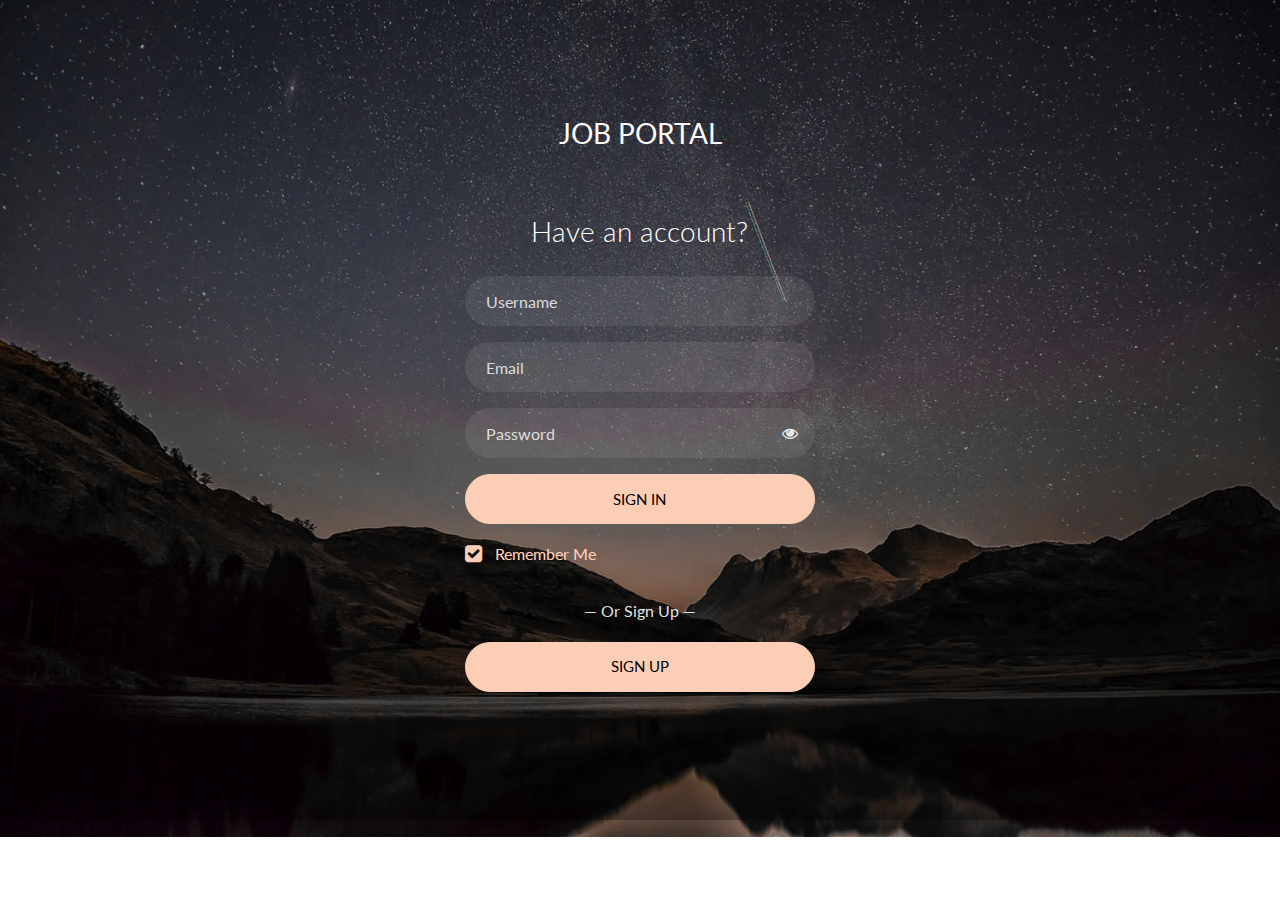
<file: Frontend/Sign In/index.html>
<!doctype html>
<html lang="en">
  <head>
  	<title>Login </title>
    <meta charset="utf-8">
    <meta name="viewport" content="width=device-width, initial-scale=1, shrink-to-fit=no">

	<link href="https://fonts.googleapis.com/css?family=Lato:300,400,700&display=swap" rel="stylesheet">

	<link rel="stylesheet" href="https://stackpath.bootstrapcdn.com/font-awesome/4.7.0/css/font-awesome.min.css">
	
	<link rel="stylesheet" href="css/style.css">


	</head>
	<body class="img js-fullheight" style="background-image: url(images/bg.jpg);">
	<section class="ftco-section">
		<div class="container">
			<div class="row justify-content-center">
				<div class="col-md-6 text-center mb-5">
					<h2 class="heading-section">JOB PORTAL</h2>
				</div>
			</div>
			<div class="row justify-content-center">
				<div class="col-md-6 col-lg-4">
					<div class="login-wrap p-0">
		      	<h3 class="mb-4 text-center">Have an account?</h3>
		      	<form  class="signin-form">
		      		<div class="form-group">
		      			<input type="text" id = "userName" class="form-control" placeholder="Username" required>
		      		</div>
					  <div class="form-group">
						<input type="email"  id = "email" class="form-control" placeholder="Email" required>
					</div>
	            <div class="form-group">
	              <input id="password-field" type="password"  class="form-control" placeholder="Password" required>
	              <span toggle="#password-field" class="fa fa-fw fa-eye field-icon toggle-password"></span>
	            </div>
	            <div class="form-group">
	            	<button type="submit" id = "signIn" class="form-control btn btn-primary submit px-3">Sign In</button>
	            </div>
	            <div class="form-group d-md-flex">
	            	<div class="w-50">
		            	<label class="checkbox-wrap checkbox-primary">Remember Me
									  <input type="checkbox" checked>
									  <span class="checkmark"></span>
									</label>
								</div>
								</div>
	          </form>
	          <p class="w-100 text-center">&mdash; Or Sign Up &mdash;</p>
	          <div class="form-group">
				<button  id = "signUp" class="form-control btn btn-primary submit px-3">Sign Up</button>
			</div>
		      </div>
				</div>
			</div>
		</div>
	</section>
      

	


	<script src="js/jquery.min.js"></script>
  <script src="js/popper.js"></script>
  <script src="js/bootstrap.min.js"></script>
  <script src="js/main.js"></script>

	</body>
</html>
</file>
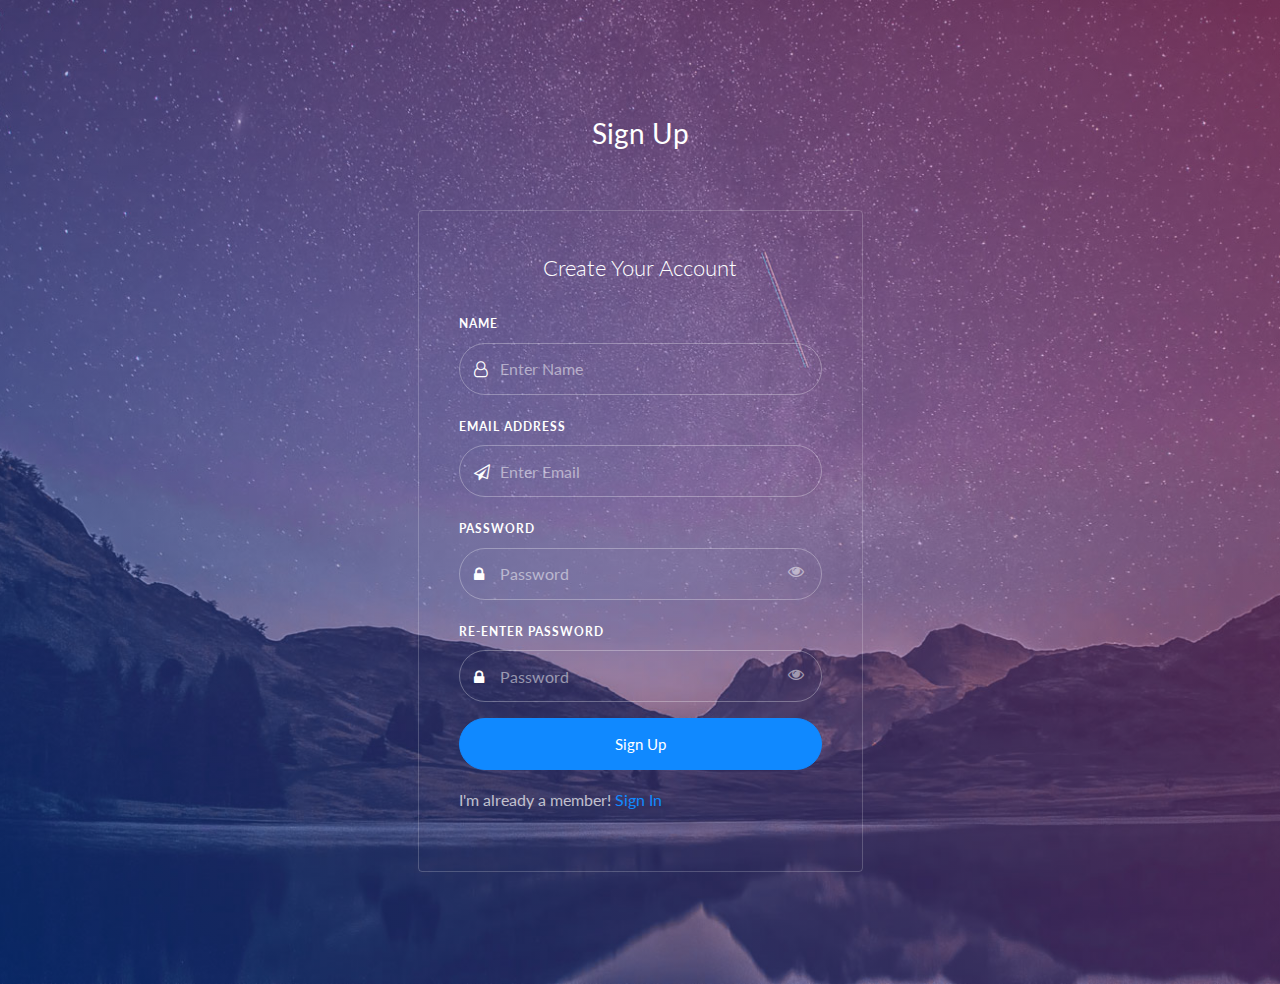
<file: Frontend/Sign Up/index.html>
<!doctype html>
<html lang="en">
  <head>
  	<title>Sign Up 09</title>
    <meta charset="utf-8">
    <meta name="viewport" content="width=device-width, initial-scale=1, shrink-to-fit=no">

	<link href="https://fonts.googleapis.com/css?family=Lato:300,400,700&display=swap" rel="stylesheet">

	<link rel="stylesheet" href="https://stackpath.bootstrapcdn.com/font-awesome/4.7.0/css/font-awesome.min.css">
	
	<link rel="stylesheet" href="css/style.css">

	</head>
	<body class="img" style="background-image: url(images/bg.jpg);">
	<section class="ftco-section">
		<div class="container">
			<div class="row justify-content-center">
				<div class="col-md-6 text-center mb-5">
					<h2 class="heading-section">Sign Up </h2>
				</div>
			</div>
			<div class="row justify-content-center">
				<div class="col-md-7 col-lg-5">
					<div class="login-wrap">
		      	<h3 class="text-center mb-4">Create Your Account</h3>
						<form  class="signup-form">
		      		<div class="form-group mb-3">
		      			<label class="label" for="name">Name</label>
		      			<input type="text" id  = "user-name" class="form-control" placeholder="Enter Name">
		      			<span class="icon fa fa-user-o"></span>
		      		</div>
		      		<div class="form-group mb-3">
		      			<label class="label" for="email">Email Address</label>
		      			<input type="email" id = "user-email" class="form-control" placeholder="Enter Email">
		      			<span class="icon fa fa-paper-plane-o"></span>
		      		</div>
	            <div class="form-group mb-3">
	            	<label class="label" for="password">Password</label>
	              <input id="password" type="password" class="form-control" placeholder="Password">
	              <span toggle="#password" class="fa fa-fw fa-eye field-icon toggle-password"></span>
	              <span class="icon fa fa-lock"></span>
	            </div>
	            <div class="form-group mb-3">
	            	<label class="label" for="password">Re-Enter Password</label>
	              <input id="password-confirm" type="password" class="form-control" placeholder="Password">
	              <span toggle="#password-confirm" class="fa fa-fw fa-eye field-icon toggle-password"></span>
	              <span class="icon fa fa-lock"></span>
	            </div>
	            <div class="form-group">
	            	<button type="submit" id = "signUp" class="form-control btn btn-primary submit px-3">Sign Up</button>
	            </div>
	          </form>
	          <p>I'm already a member! <a data-toggle="tab" href="#signin" id = "SignIn">Sign In</a></p>
	        </div>
				</div>
			</div>
		</div>
	</section>

	<script src="js/jquery.min.js"></script>
  <script src="js/popper.js"></script>
  <script src="js/bootstrap.min.js"></script>
  <script src="js/main.js"></script>

	</body>
</html>
</file>
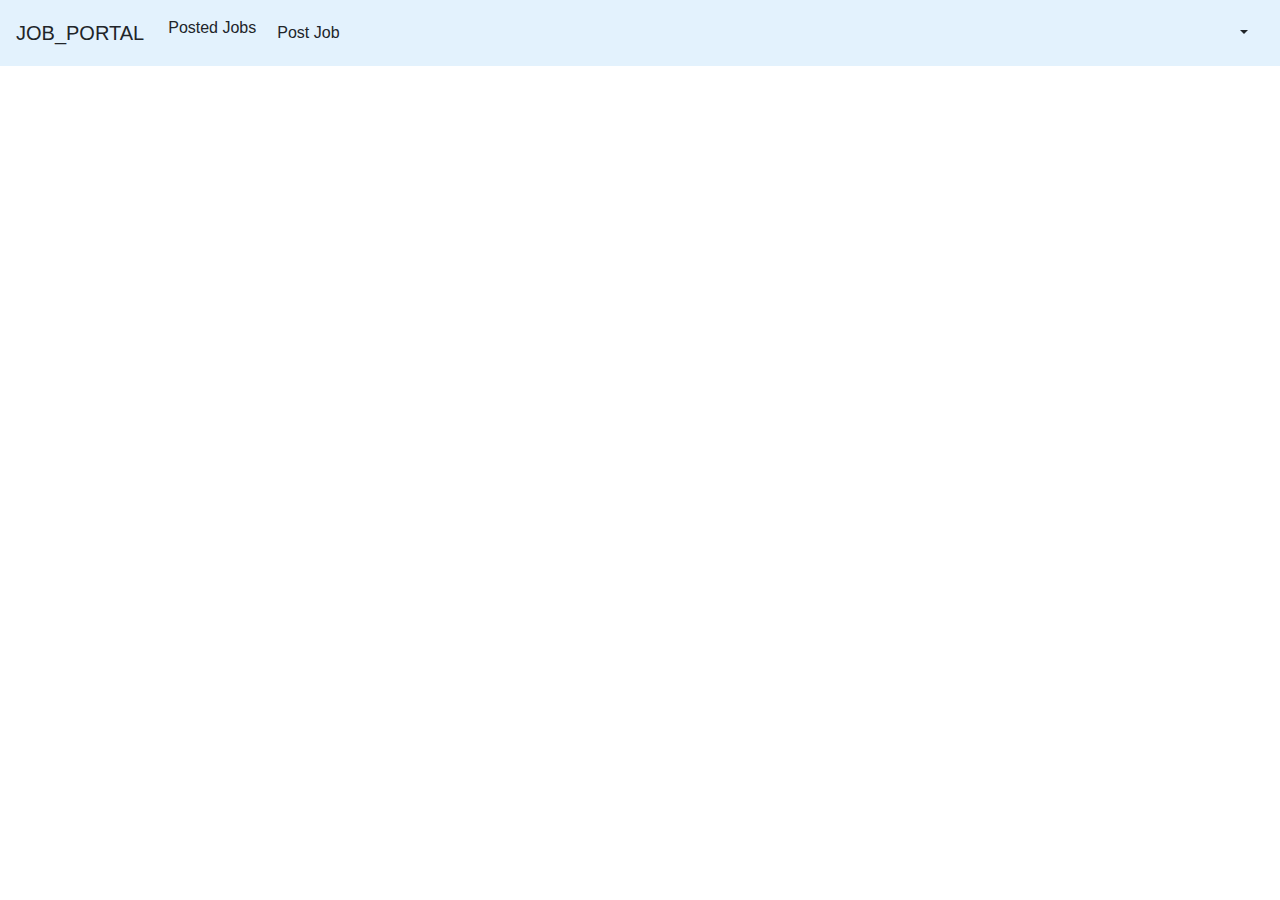
<file: Frontend/Admin/admin.html>
<!DOCTYPE html>
<html lang="en">
<head>
    <meta charset="UTF-8">
    <meta http-equiv="X-UA-Compatible" content="IE=edge">
    <meta name="viewport" content="width=device-width, initial-scale=1.0">
    <title>Document</title>
    <link rel="stylesheet" href="https://maxcdn.bootstrapcdn.com/bootstrap/4.0.0/css/bootstrap.min.css" integrity="sha384-Gn5384xqQ1aoWXA+058RXPxPg6fy4IWvTNh0E263XmFcJlSAwiGgFAW/dAiS6JXm" crossorigin="anonyous"> 
    <link rel="stylesheet" href="https://cdnjs.cloudflare.com/ajax/libs/font-awesome/4.7.0/css/font-awesome.min.css">
    <link rel="stylesheet" href="./admin.css">

</head>
<body>
    <nav role="navigation" class="navbar navbar-expand-lg ml-auto " style="background-color: #e3f2fd;">
        <a class = "navbar-brand">JOB_PORTAL</a>
    <div class="collapse justify-content-between navbar-collapse d-flex" >
      <ul class="nav navbar-nav  navbar-right">
        <li class="nav-item active">
          <a class="nav-link" onclick="displayJobs()">Posted Jobs</a>
        </li>
        <li class="nav-item">
            <div id="box">
          <a class="nav-link"  id = "post" >Post Job</a>
          <form id="form">
            <div class="container py-md-5">
                <div class="col-lg-7 pl-lg-5 pb-3 py-lg-5">
                    <h1 class="display-5">Post Job</h1>
                    <form action="" method="POST" id="registration-form">
                     
                    </div>
                    <div class="form-group" id="companyName">
                      <label for="companyname" class="text-muted mb-1"
                        ><small>Company Name</small></label
                      >
                      <input
                        name="companyName"
                        id="company-name"
                        class="form-control"
                        type="text"
                        placeholder="Enter your Company Name"
                        autocomplete="off"
                      />
                    </div>
                      <div class="form-group">
                        <label for="title" class="text-muted mb-1"
                          ><small>Designation</small></label
                        >
                        <input
                          name="title"
                          id="designation"
                          class="form-control"
                          type="text"
                          placeholder="Enter Job title"
                          autocomplete="off"
                        />
                      </div>
                      <div class="form-group">
                        <label for="description" class="text-muted mb-1"
                          ><small>Description</small></label
                        >
                        
                         <textarea rows="2" cols="120" name="comment" form="usrform" id ="description" 
                             placeholder="Enter Job description">
                           </textarea>
                       
                        
                      </div>
                      <div class="form-group" id="Job-location">
                        <label for="job-location" class="text-muted mb-1"
                          ><small>JOB LOCATION</small></label
                        >
                        <input
                          name="job-location"
                          id="job-locations"
                          class="form-control"
                          type="text"
                          placeholder="Enter Job Location"
                          autocomplete="off"
                        />
                      </div>
                      
                      <div class="form-group" id="hr-email">
                        <label for="hr-email" class="text-muted mb-1"
                          ><small>Hr Email</small></label
                        >
                        <input
                          name="hr-email"
                          id="hr"
                          class="form-control"
                          type="email"
                          placeholder="Enter hr email id"
                          autocomplete="off"
                        />
                      </div>
                      

                      

                      <button
                        type="submit"
                        class="py-3 mt-4 btn btn-lg btn-success btn-block"
                        id  = "post-job"
                      >
                        Post Job
                      </button>
                      
            
                    </form>
                </div>
                </div>
            </div>
          </form>
          
       
          </div>
        
        
          <li class="nav-item dropdown" style="list-style: none;">
            <a class="nav-link dropdown-toggle"  id="Logout" role="button" data-toggle="dropdown" aria-haspopup="true" aria-expanded="false">
              username
            </a>
            <div class="dropdown-menu" aria-labelledby="navbarDropdown">
              <a class="dropdown-item" id="Signout">Logout</a>
            </div>
        </li>
            
           
        
        </ul>
    </div>
    </nav>

   
    <div id = "jobs" >
  </div>

  <!-- Modal -->
<div class="modal fade" id="exampleModalCenter" tabindex="-1" role="dialog" aria-labelledby="exampleModalCenterTitle" aria-hidden="true">
  <div class="modal-dialog modal-dialog-centered" role="document">
    <div class="modal-content">
      <div class="modal-header">
        <h5 class="modal-title" id="exampleModalLongTitle">Applicants</h5>
        <button type="button" class="close" data-dismiss="modal" aria-label="Close">
          <span aria-hidden="true">&times;</span>
        </button>
      </div>
      <div class="modal-body">
        
  <table id ="main1">
    <tr>
      <th id = "applicant">Applicant Name</th>
      <th id ="email">email</th>
      <th id ="college">college Name</th>
      <th id ="year">graduation year</th>
      <th id ="skill">skills</th>
    </tr>
  </table>
  <table id ="main">
  </table>
      </div>
      <div class="modal-footer">
        <button type="button" class="btn btn-secondary" data-dismiss="modal">Close</button>
      </div>
    </div>
  </div>
</div>
    

</body>
<script src="https://code.jquery.com/jquery-3.2.1.slim.min.js" integrity="sha384-KJ3o2DKtIkvYIK3UENzmM7KCkRr/rE9/Qpg6aAZGJwFDMVNA/GpGFF93hXpG5KkN" crossorigin="anonymous"></script>
  <script src="https://cdn.jsdelivr.net/npm/popper.js@1.12.9/dist/umd/popper.min.js" integrity="sha384-ApNbgh9B+Y1QKtv3Rn7W3mgPxhU9K/ScQsAP7hUibX39j7fakFPskvXusvfa0b4Q" crossorigin="anonymous"></script>
  <script src="https://cdn.jsdelivr.net/npm/bootstrap@4.0.0/dist/js/bootstrap.min.js" integrity="sha384-JZR6Spejh4U02d8jOt6vLEHfe/JQGiRRSQQxSfFWpi1MquVdAyjUar5+76PVCmYl" crossorigin="anonymous"></script>

<script src="//ajax.googleapis.com/ajax/libs/jquery/1.9.1/jquery.min.js"></script>

<script src="./admin.js"></script>
</html>
</file>
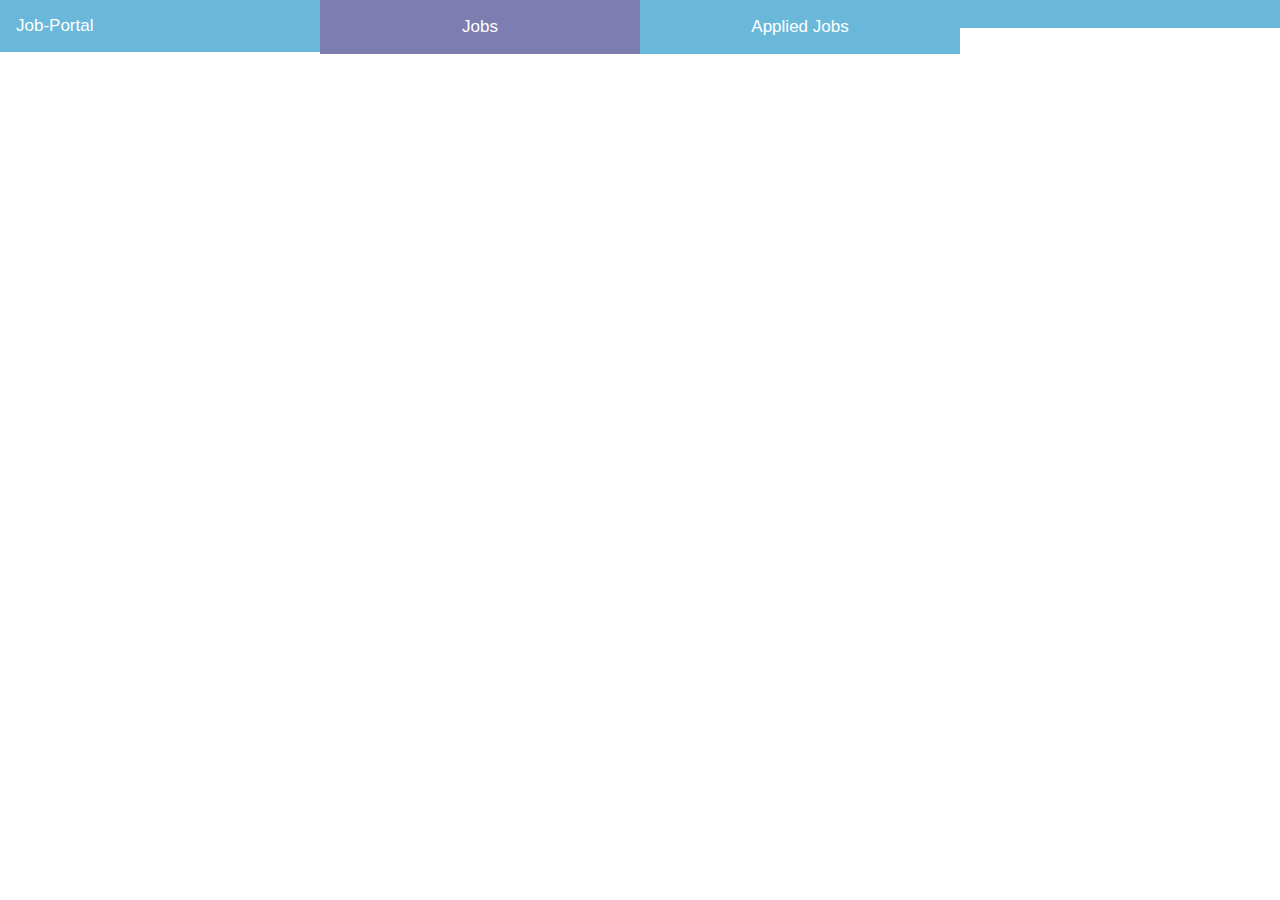
<file: Frontend/User/user.html>
<!DOCTYPE html>
<html lang="en">
<head>
    <meta charset="UTF-8">
    <meta http-equiv="X-UA-Compatible" content="IE=edge">
    <meta name="viewport" content="width=device-width, initial-scale=1.0">
    <link rel="stylesheet" href="https://maxcdn.bootstrapcdn.com/bootstrap/4.0.0/css/bootstrap.min.css" integrity="sha384-Gn5384xqQ1aoWXA+058RXPxPg6fy4IWvTNh0E263XmFcJlSAwiGgFAW/dAiS6JXm" crossorigin="anonyous"> 
    <link rel="stylesheet" href="https://cdnjs.cloudflare.com/ajax/libs/font-awesome/4.7.0/css/font-awesome.min.css">
   
    <link rel="stylesheet" href="user.css">

    <title>Document</title>
</head>
<body>
  <div class="fixed-top">

    <h2 class="tablink" id = "title">Job-Portal</h2>
    <button class="tablink" onclick="openPage('Home', this, 'rgb(125, 125, 178)')" id="defaultOpen">Jobs</button>
<button class="tablink" onclick="openPage('News', this, 'green');jobsApplied()" >Applied Jobs</button>
<button class="tablink" id = "About" onclick="openPage('Contact', this, 'rgb(185, 124, 124)');checkUserDetails()">User Email</button>
</div>
<div id="Home" class="tabcontent">
    
  </div>

<div id="News" class="tabcontent">
 
<div >
  <table id ="main1">
    <tr>
      <th id = "company">Company</th>
      <th id ="des">Designation</th>
      <th id ="loc">Job Location</th>
    </tr>
  </table>
  <table id ="main">
  </table>

</div>
</div>

<div id="Contact" class="tabcontent">
  <button type="button" class="btn btn-outline-danger btn-lg" id="logout">Logout</button>
  <div id = "userForm">
  <form class="row g-3">
    
    <div class="col-md-6">
      <label for="inputPassword4" class="form-label">FirstName</label>
      <input type="text" class="form-control" id="firstname">
    </div>
    
    <div class="col-md-6">
      <label for="inputPassword4" class="form-label">LastName</label>
      <input type="text" class="form-control" id="Lastname">
    </div>
    <div class="col-md-6">
      <label for="inputEmail4" class="form-label">Email</label>
      <input type="email" class="form-control" id="Email">
    </div>
    
    <div class="col-md-6">
      <label for="inputPassword4" class="form-label">College Name</label>
      <input type="text" class="form-control" id="College">
    </div> 
    
    <div class="col-md-6">
      <label for="inputPassword4" class="form-label">SSC Percentage</label>
      <input type="text" class="form-control" id="SSC">
    </div>
    
    <div class="col-md-6">
      <label for="inputPassword4" class="form-label">HSC Percentage</label>
      <input type="text" class="form-control" id="HSC">
    </div>
    
    <div class="col-md-6">
      <label for="inputPassword4" class="form-label">Gradutation Percentage</label>
      <input type="text" class="form-control" id="Graduatation">
    </div>


    <div class="col-md-6" id ="gradyear">

    <select class="form-select" aria-label="Default select example" id  = "yearSelect">
      <option selected>Gradutation Year</option>
      <option value="2020">2020</option>
      <option value="2021">2021</option>
      <option value="2022">2022</option>
    </select>

    </div>
    <br>
    <p>Enter Your Skills Here</p>
 <br> 
<textarea rows="4" cols="50" name="comment" form="usrform" id ="Skills">
  </textarea>
  


    <div class="col-12">
      <button type="submit" class="btn btn-primary" id = "submit">SUBMIT</button>
    </div>
  </form>
</div>
<div id ="submitted">
  
</div>


    
        <script    src="user.js"></script>
</body>
</html>
</file>
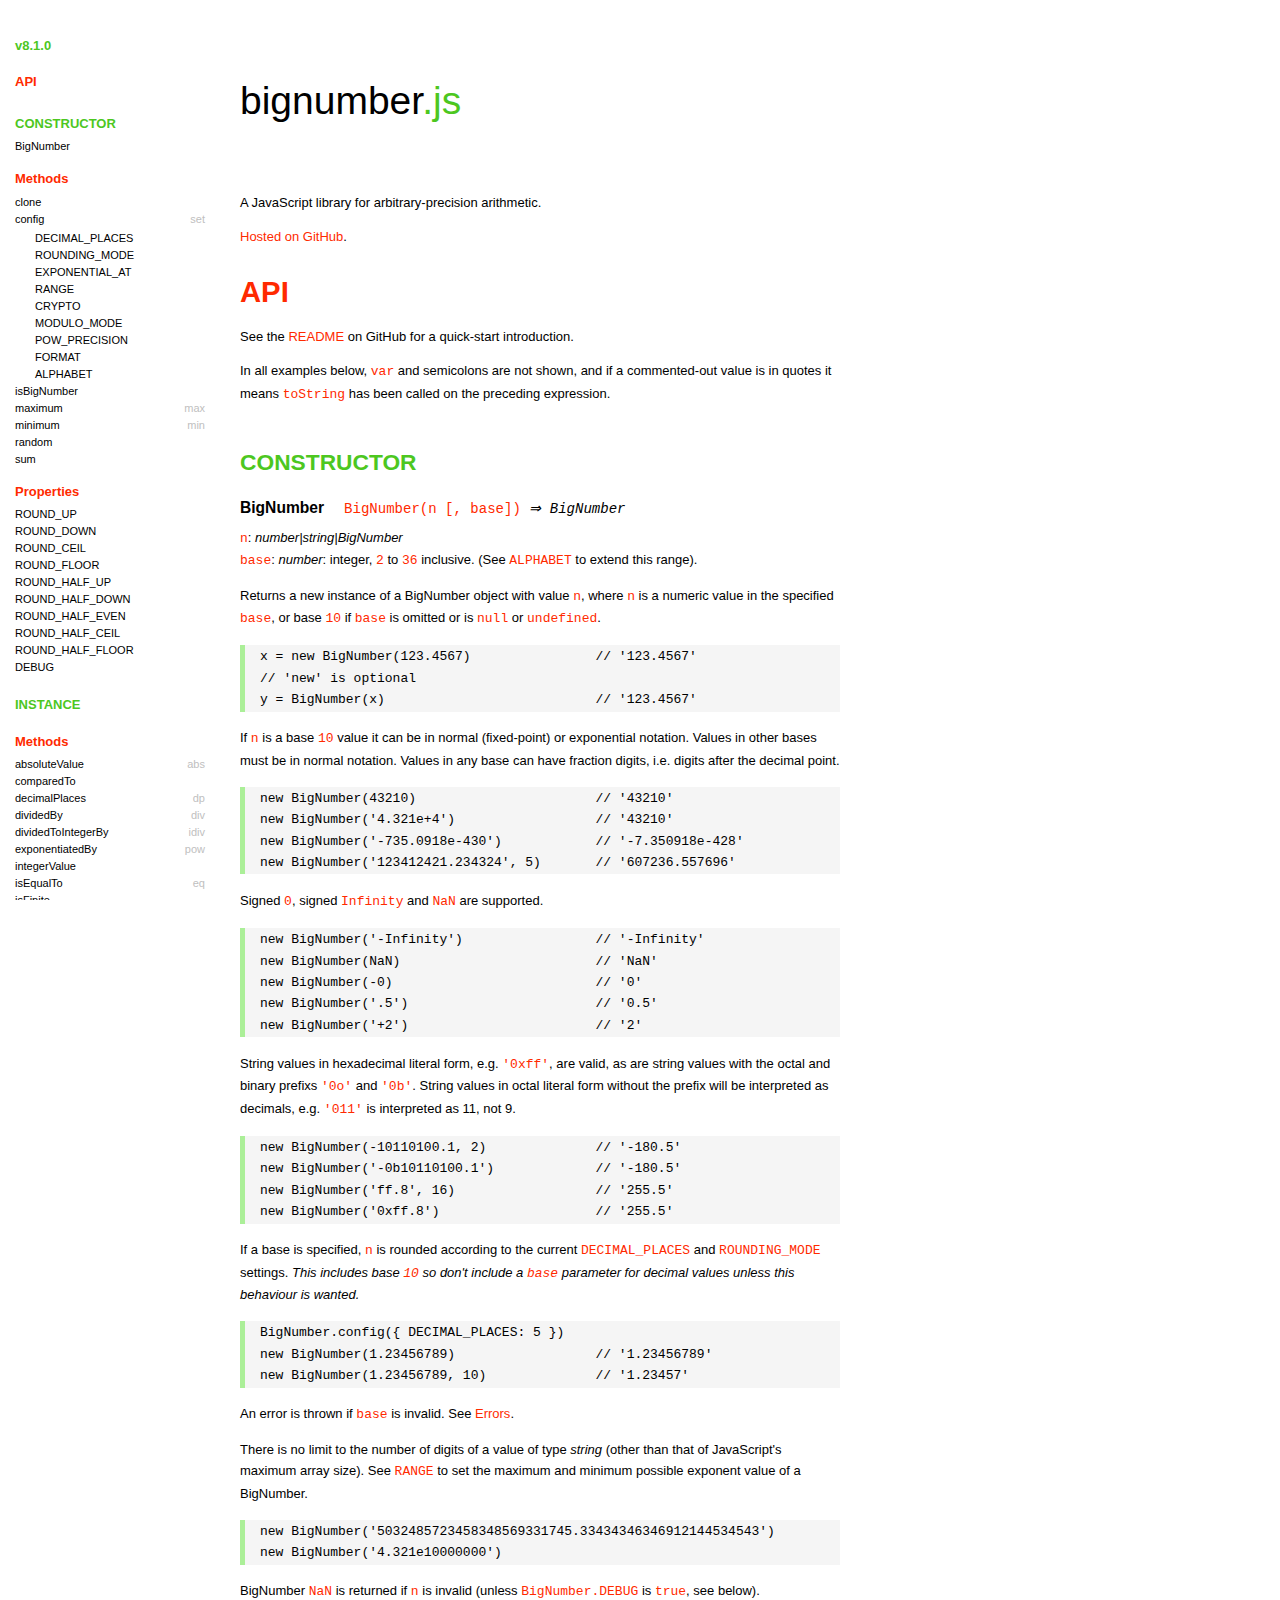
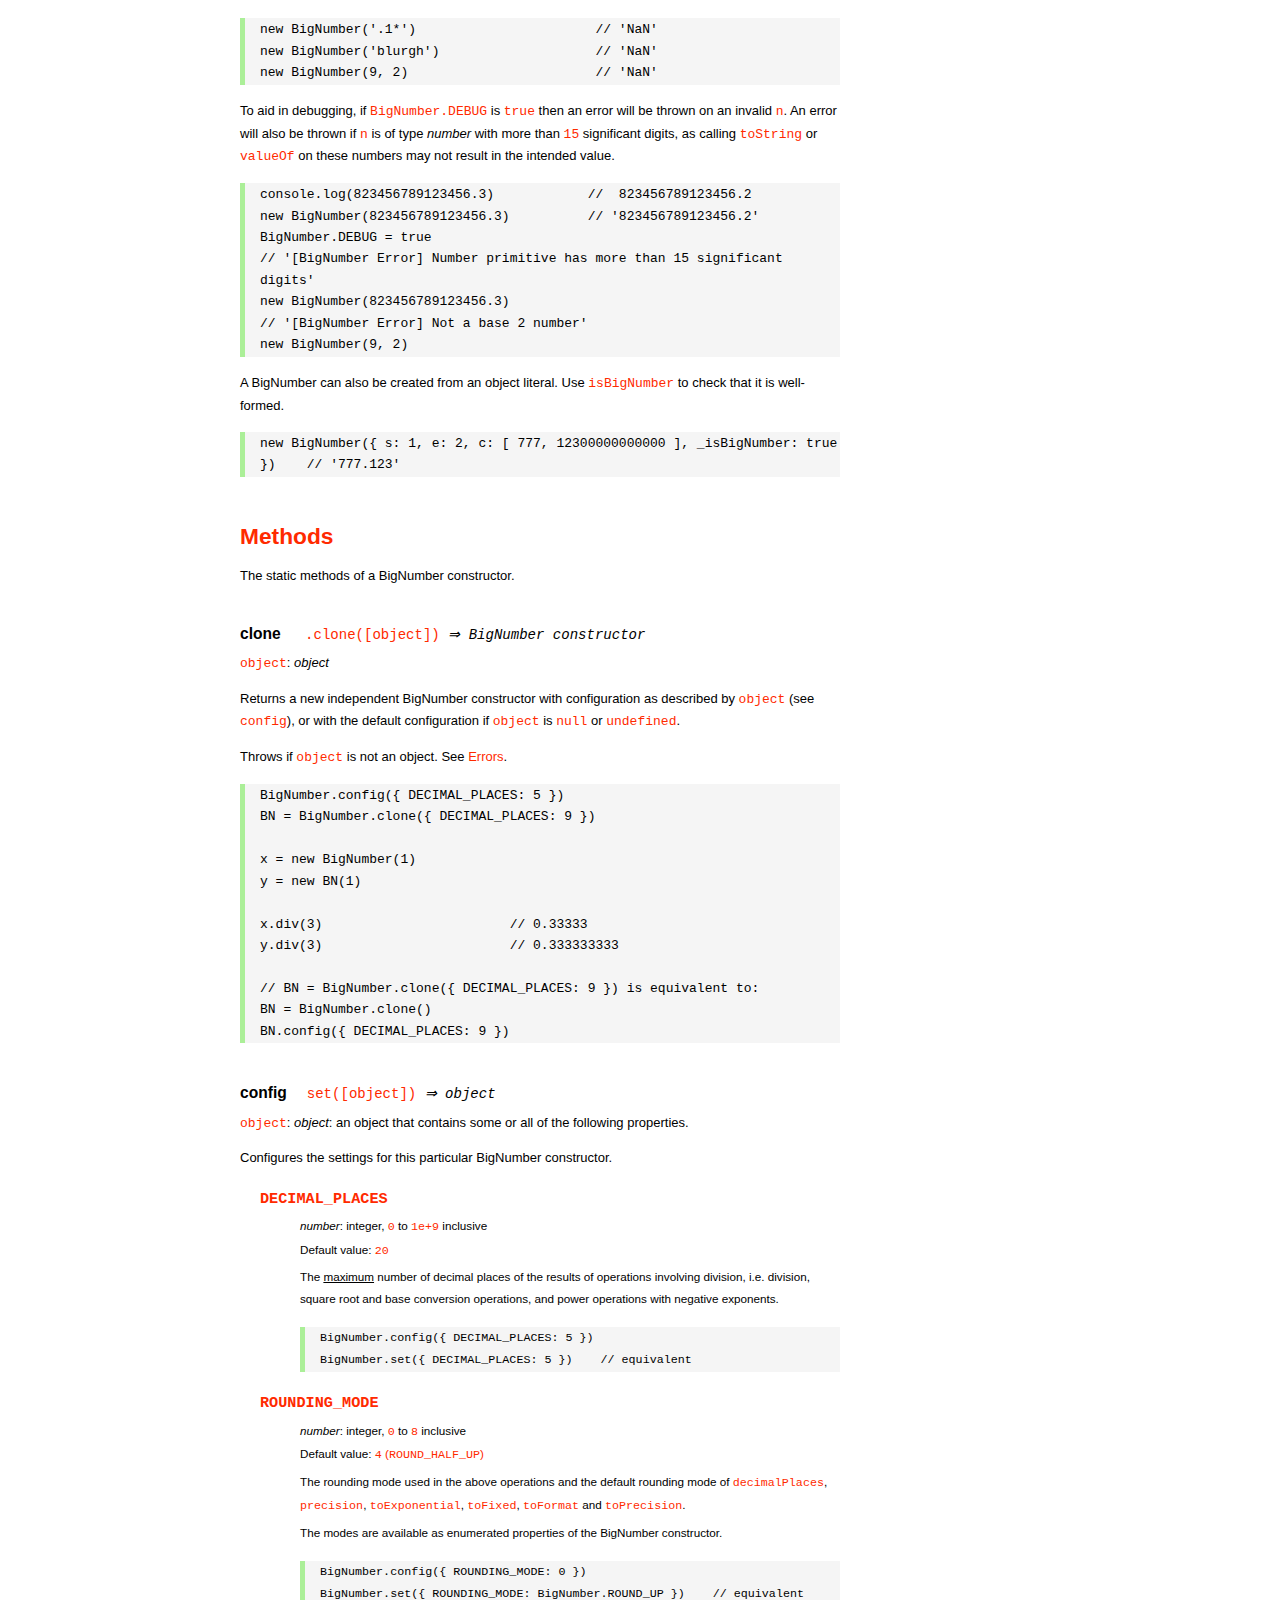
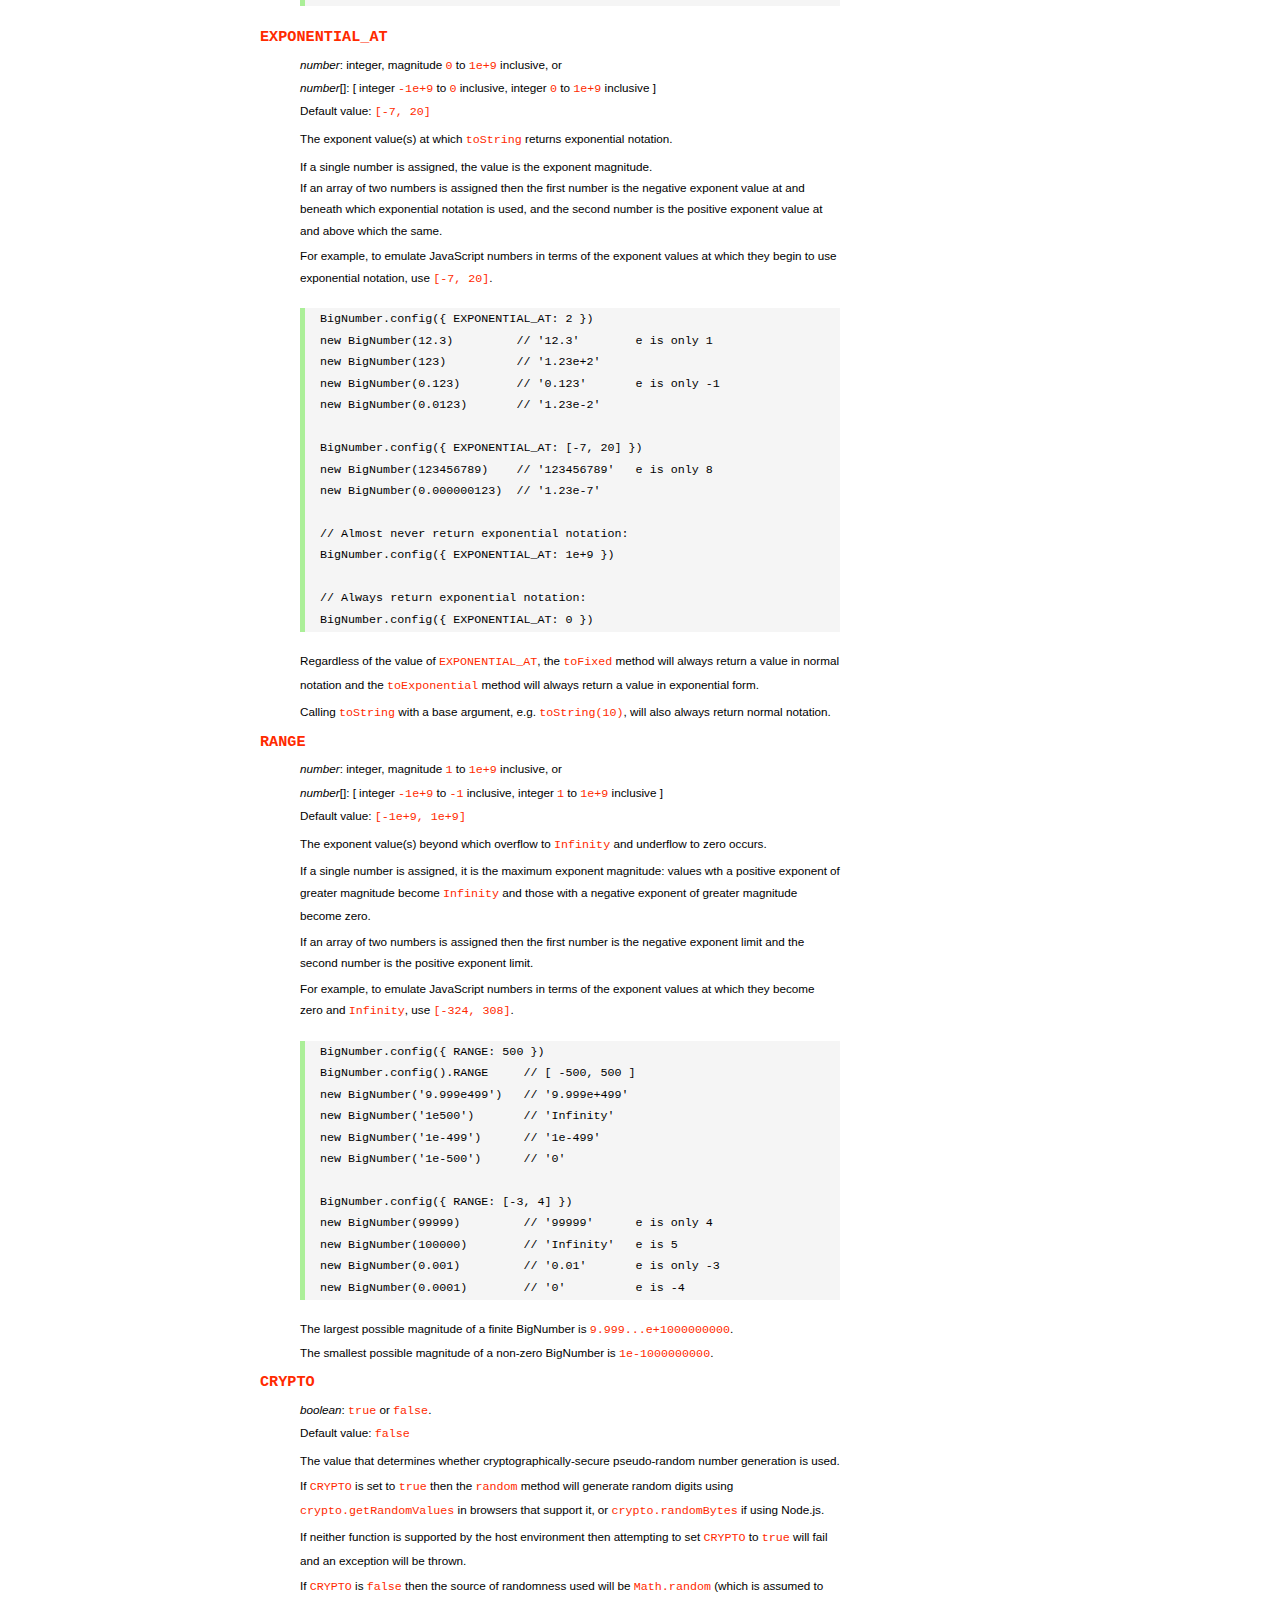
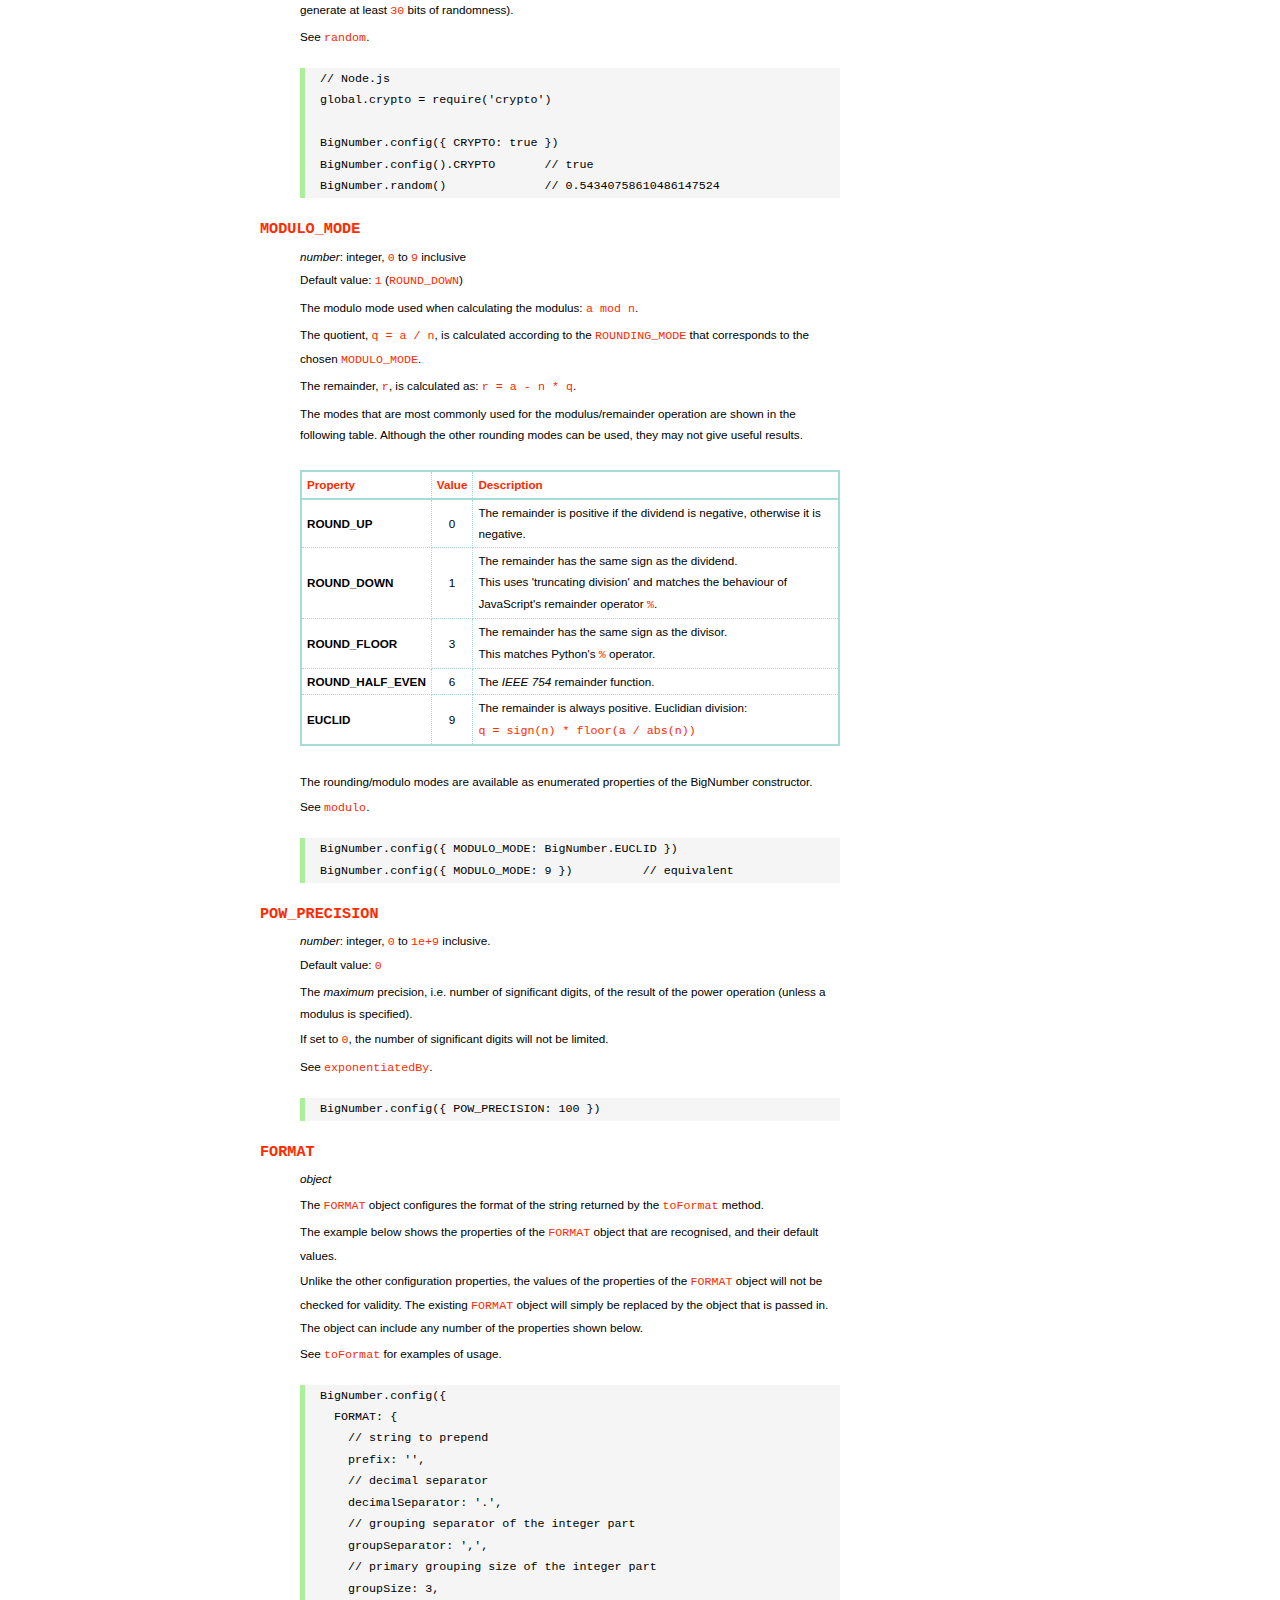
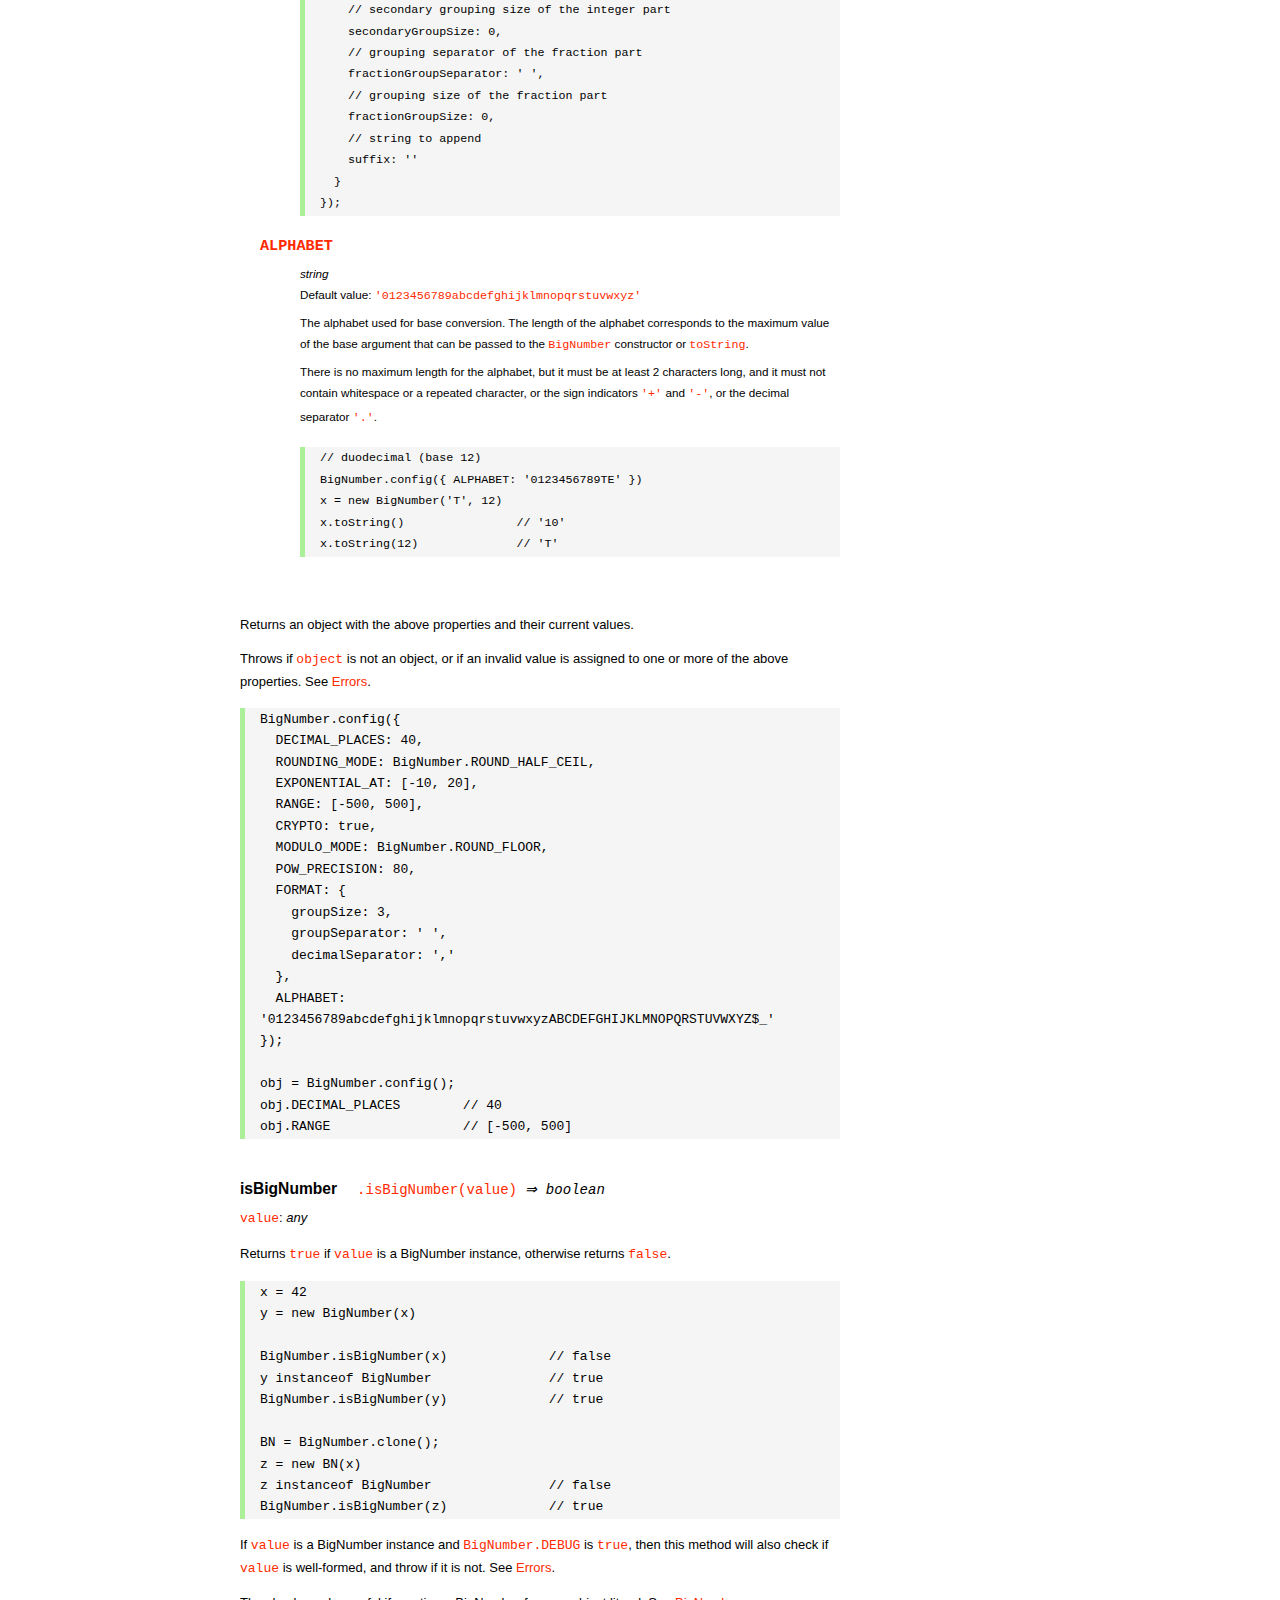
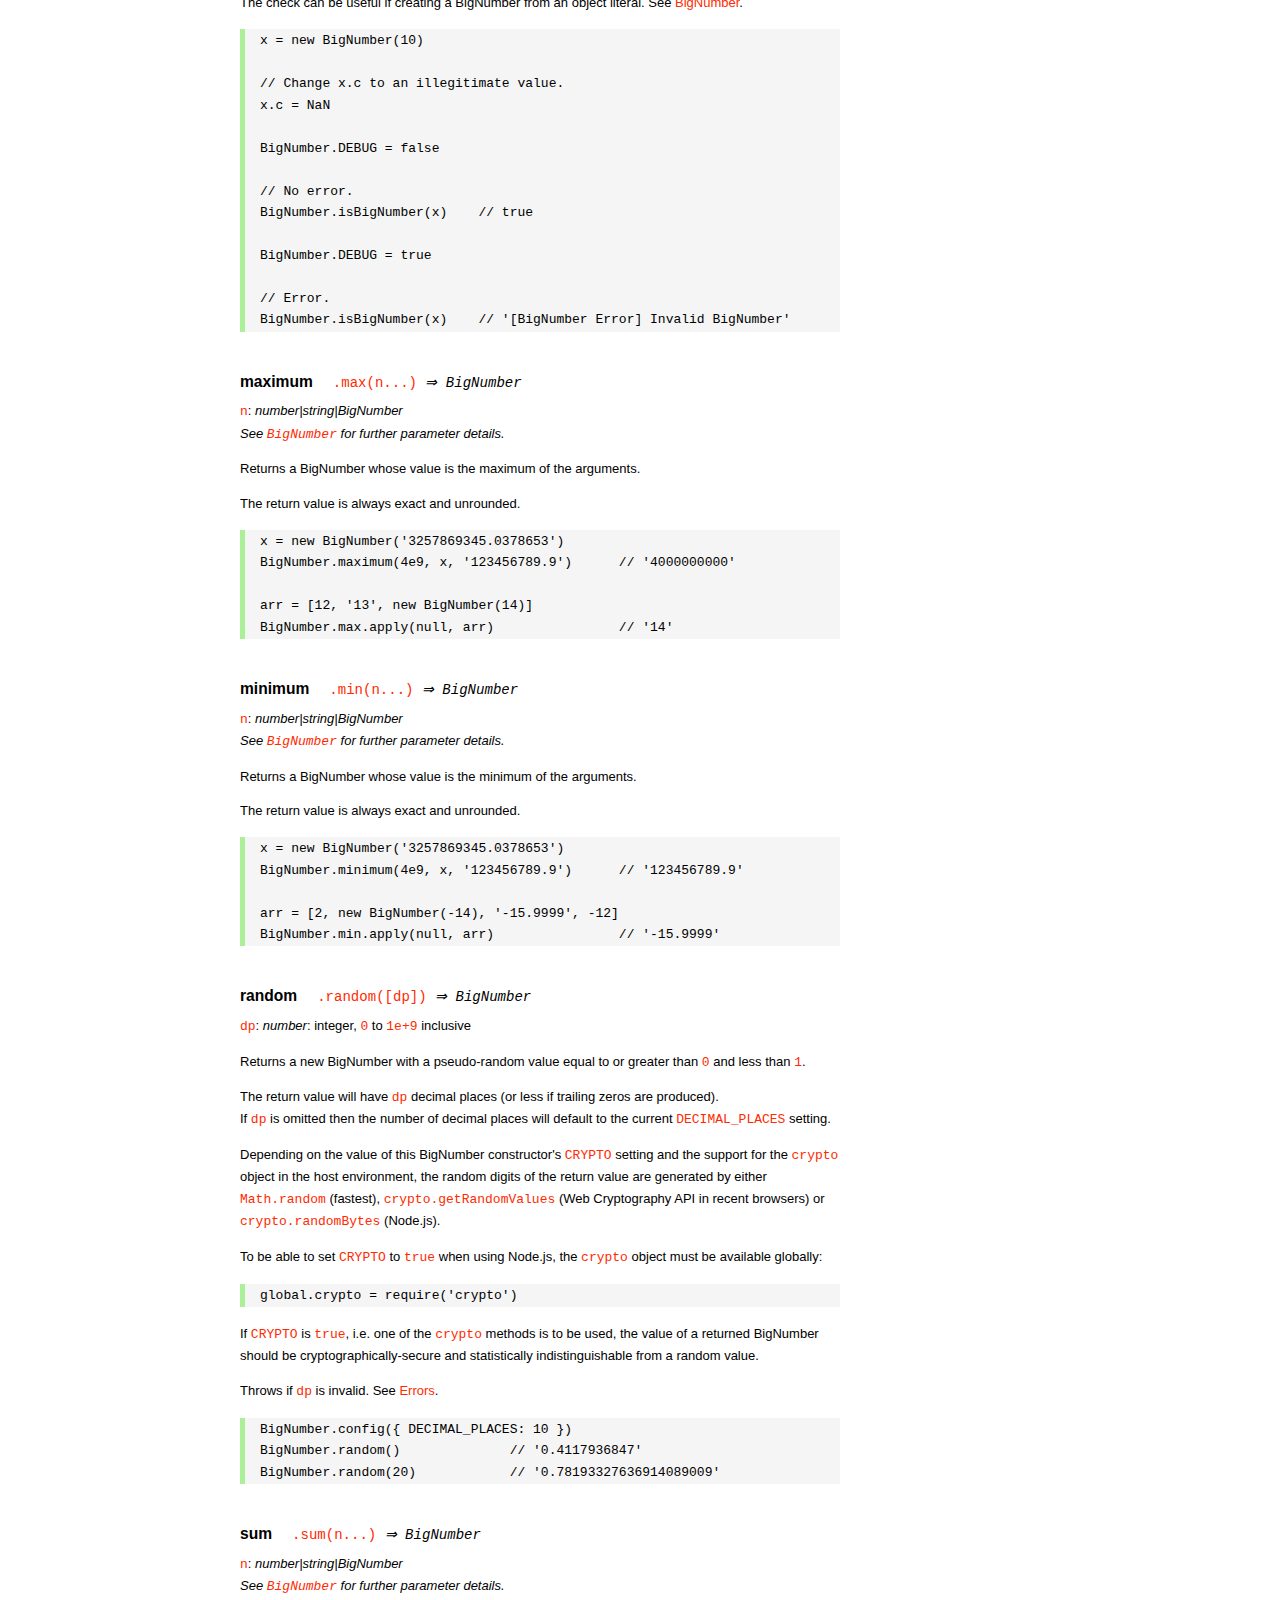
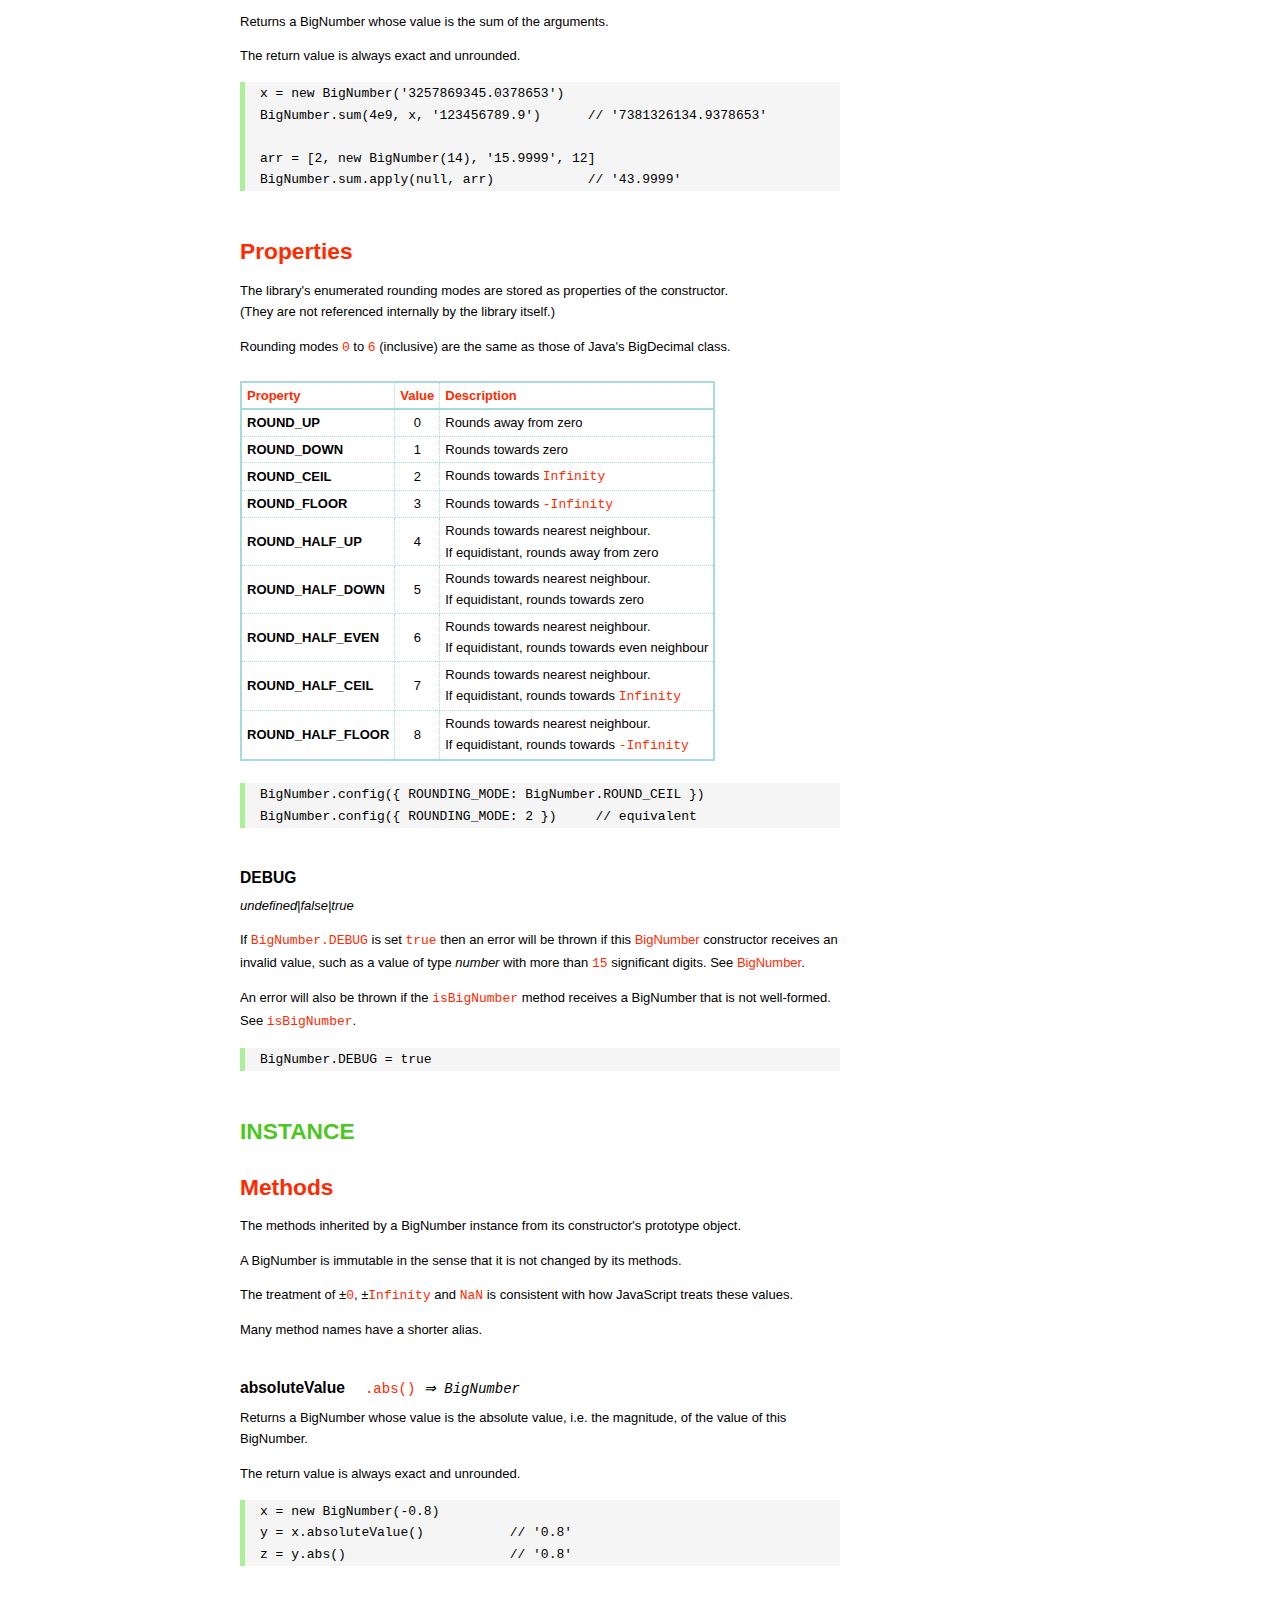
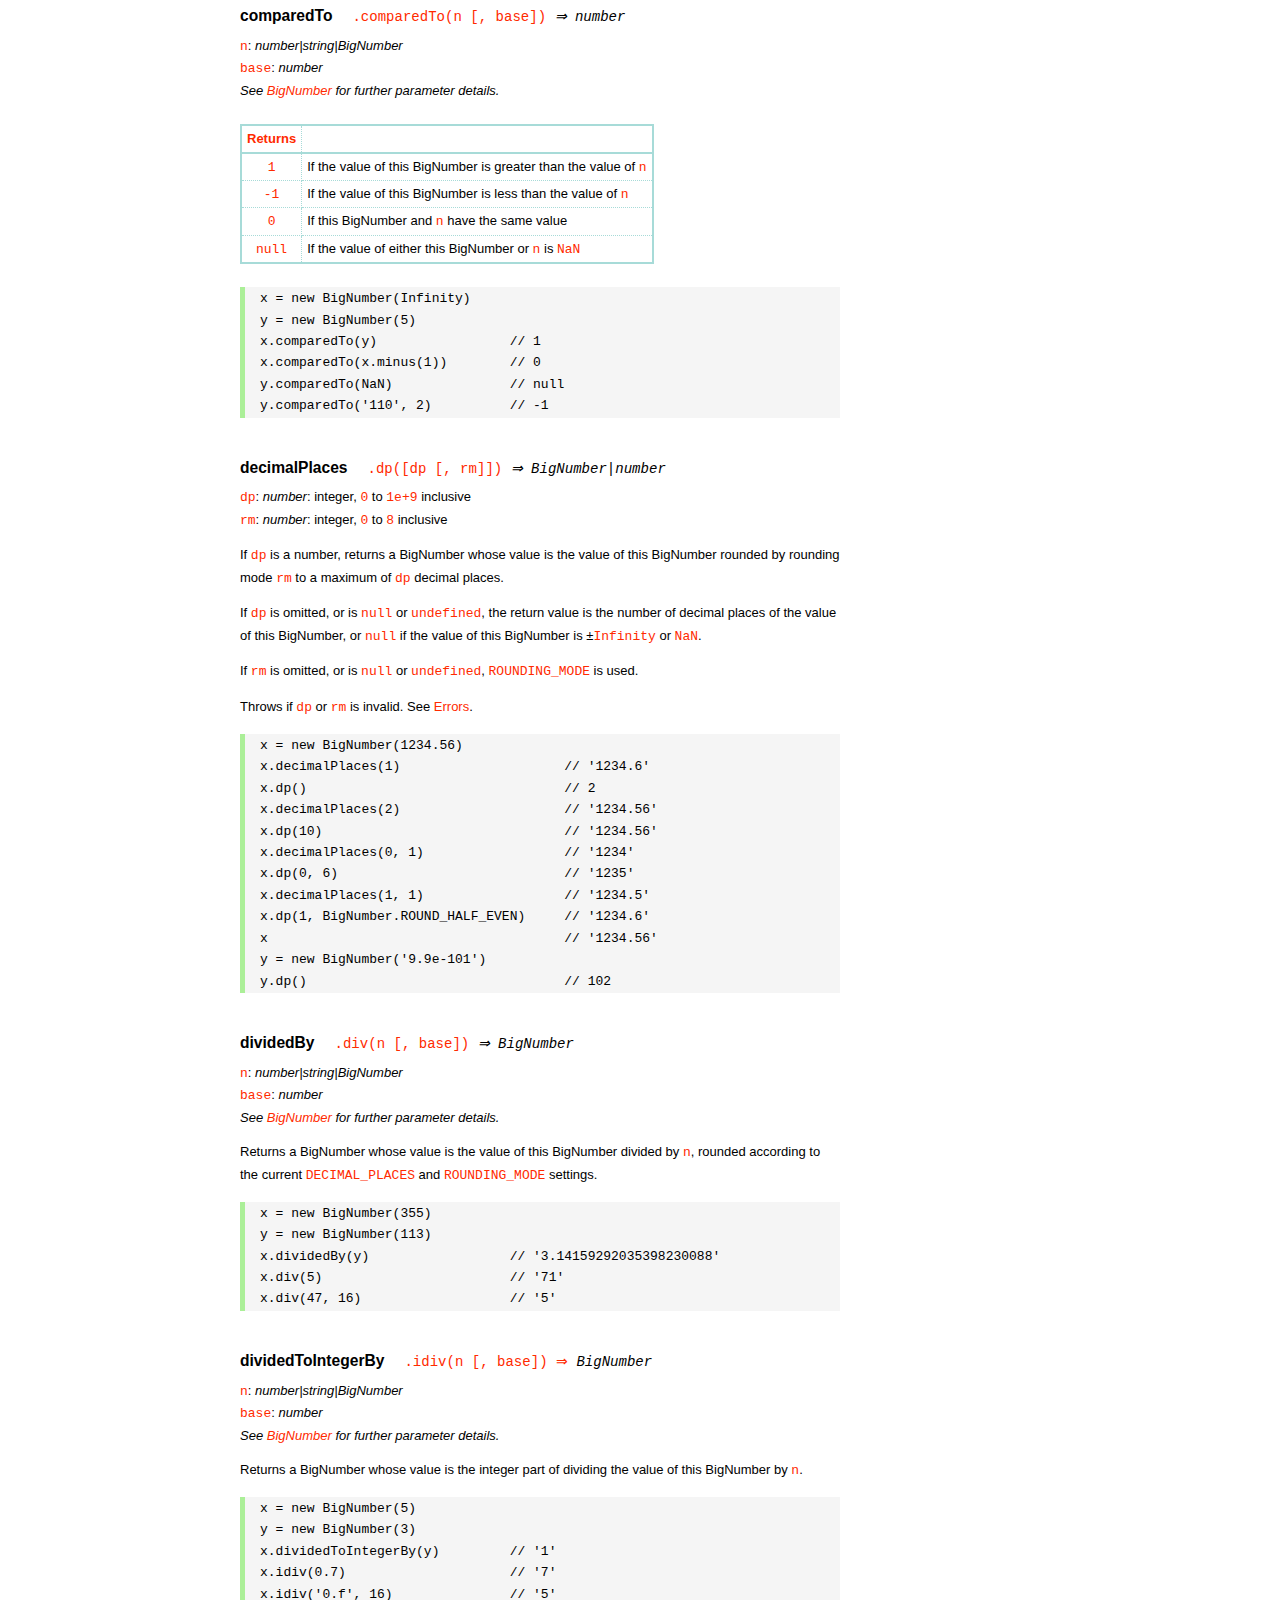
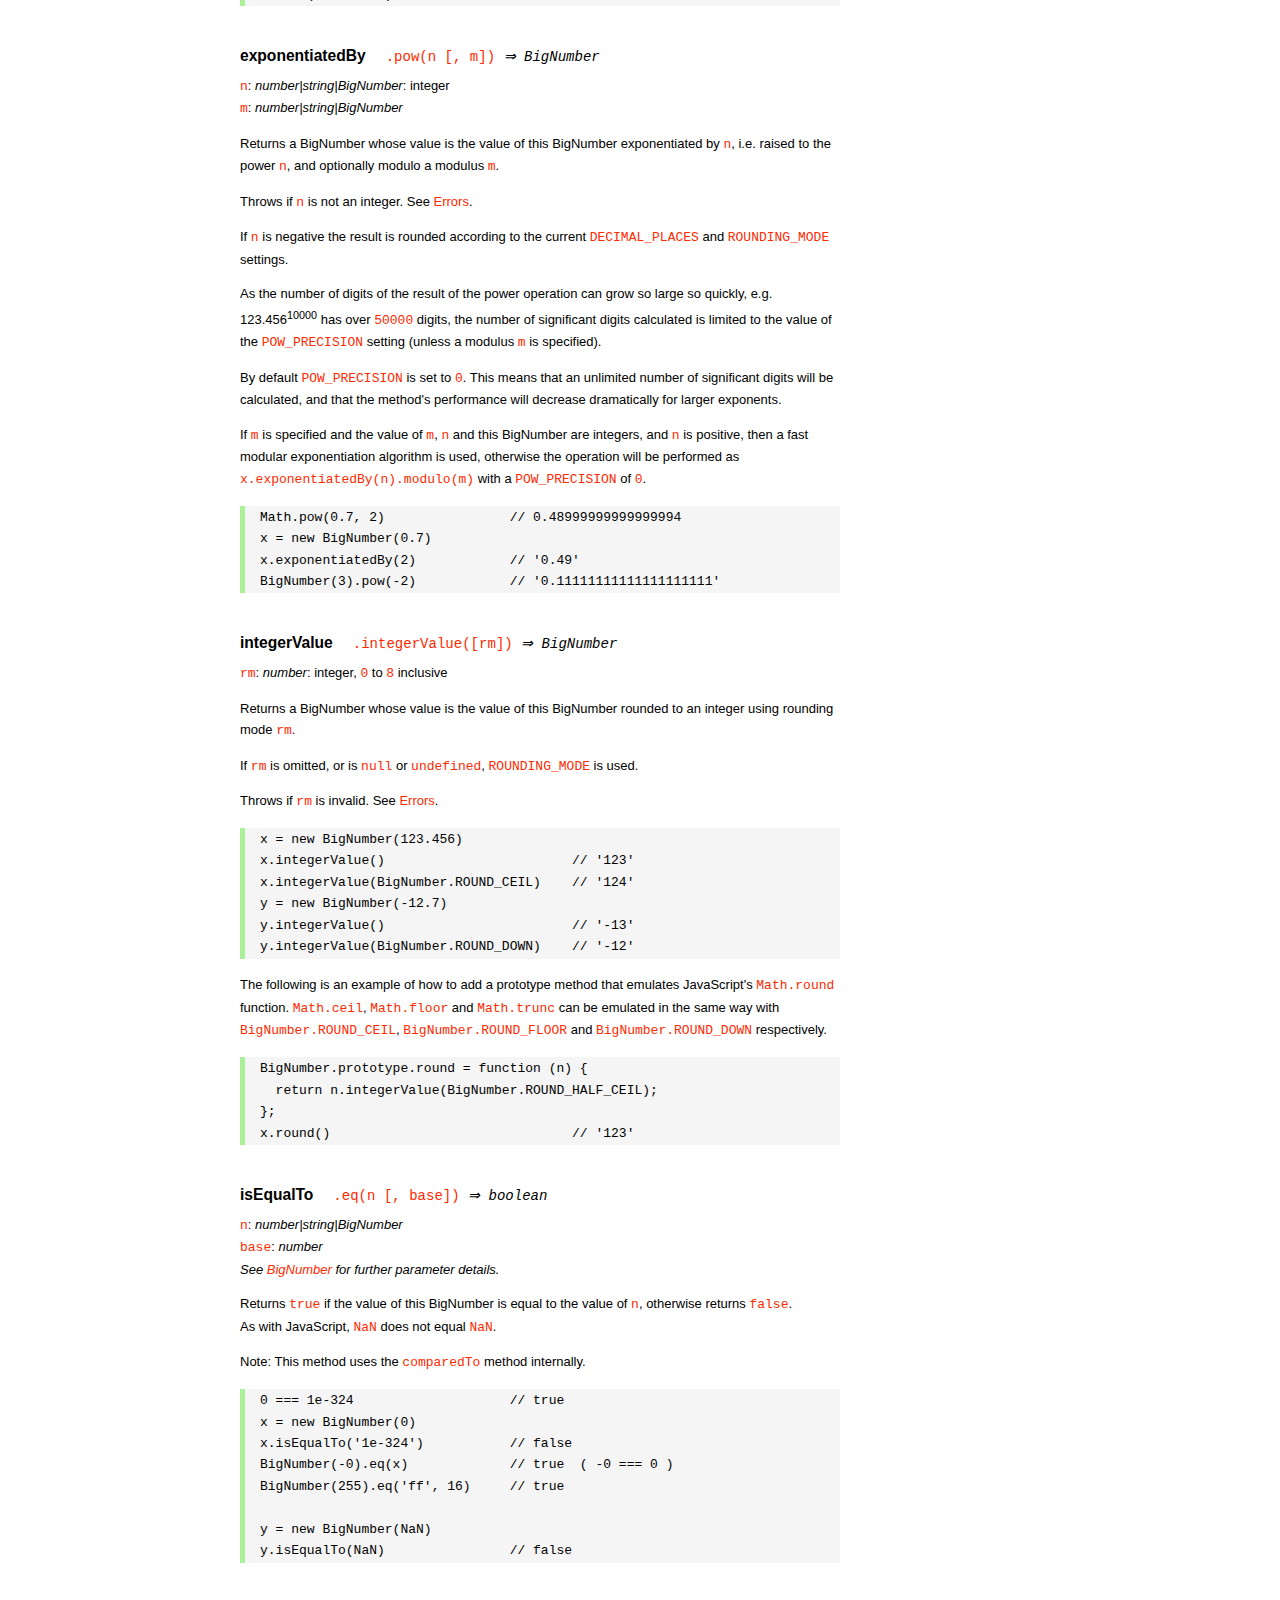
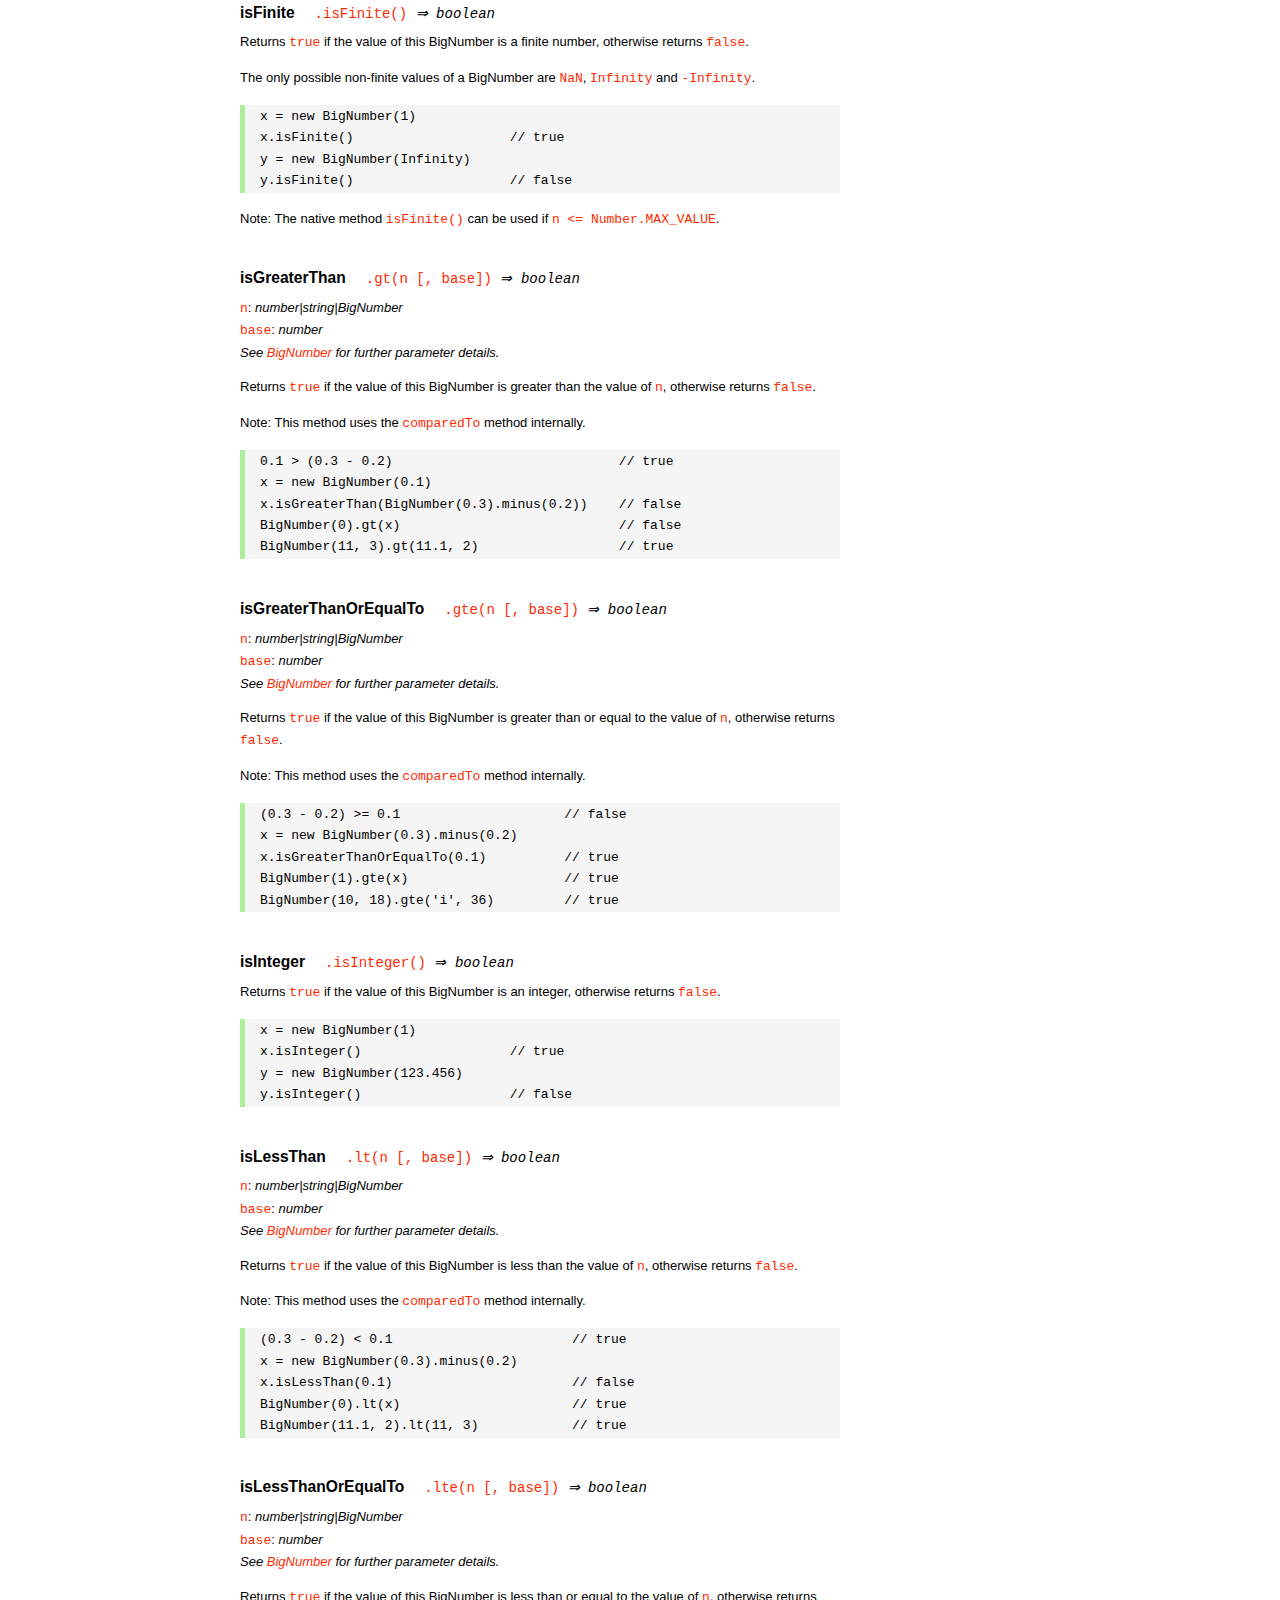
<file: BackEnd/node_modules/bignumber.js/doc/API.html>
<!DOCTYPE HTML>
<html>
<head>
<meta charset="utf-8">
<meta http-equiv="X-UA-Compatible" content="IE=edge">
<meta name="Author" content="M Mclaughlin">
<title>bignumber.js API</title>
<style>
html{font-size:100%}
body{background:#fff;font-family:"Helvetica Neue",Helvetica,Arial,sans-serif;font-size:13px;
  line-height:1.65em;min-height:100%;margin:0}
body,i{color:#000}
.nav{background:#fff;position:fixed;top:0;bottom:0;left:0;width:200px;overflow-y:auto;
  padding:15px 0 30px 15px}
div.container{width:600px;margin:50px 0 50px 240px}
p{margin:0 0 1em;width:600px}
pre,ul{margin:1em 0}
h1,h2,h3,h4,h5{margin:0;padding:1.5em 0 0}
h1,h2{padding:.75em 0}
h1{font:400 3em Verdana,sans-serif;color:#000;margin-bottom:1em}
h2{font-size:2.25em;color:#ff2a00}
h3{font-size:1.75em;color:#4dc71f}
h4{font-size:1.75em;color:#ff2a00;padding-bottom:.75em}
h5{font-size:1.2em;margin-bottom:.4em}
h6{font-size:1.1em;margin-bottom:0.8em;padding:0.5em 0}
dd{padding-top:.35em}
dt{padding-top:.5em}
b{font-weight:700}
dt b{font-size:1.3em}
a,a:visited{color:#ff2a00;text-decoration:none}
a:active,a:hover{outline:0;text-decoration:underline}
.nav a,.nav b,.nav a:visited{display:block;color:#ff2a00;font-weight:700; margin-top:15px}
.nav b{color:#4dc71f;margin-top:20px;cursor:default;width:auto}
ul{list-style-type:none;padding:0 0 0 20px}
.nav ul{line-height:14px;padding-left:0;margin:5px 0 0}
.nav ul a,.nav ul a:visited,span{display:inline;color:#000;font-family:Verdana,Geneva,sans-serif;
  font-size:11px;font-weight:400;margin:0}
.inset,ul.inset{margin-left:20px}
.inset{font-size:.9em}
.nav li{width:auto;margin:0 0 3px}
.alias{font-style:italic;margin-left:20px}
table{border-collapse:collapse;border-spacing:0;border:2px solid #a7dbd8;margin:1.75em 0;padding:0}
td,th{text-align:left;margin:0;padding:2px 5px;border:1px dotted #a7dbd8}
th{border-top:2px solid #a7dbd8;border-bottom:2px solid #a7dbd8;color:#ff2a00}
code,pre{font-family:Consolas, monaco, monospace;font-weight:400}
pre{background:#f5f5f5;white-space:pre-wrap;word-wrap:break-word;border-left:5px solid #abef98;
  padding:1px 0 1px 15px;margin:1.2em 0}
code,.nav-title{color:#ff2a00}
.end{margin-bottom:25px}
.centre{text-align:center}
.error-table{font-size:13px;width:100%}
#faq{margin:3em 0 0}
li span{float:right;margin-right:10px;color:#c0c0c0}
#js{font:inherit;color:#4dc71f}
</style>
</head>
<body>

  <div class="nav">

    <b>v8.1.0</b>

	<a class='nav-title' href="#">API</a>

    <b> CONSTRUCTOR </b>
    <ul>
      <li><a href="#bignumber">BigNumber</a></li>
    </ul>

    <a href="#methods">Methods</a>
    <ul>
      <li><a href="#clone">clone</a></li>
      <li><a href="#config" >config</a><span>set</span></li>
      <li>
        <ul class="inset">
          <li><a href="#decimal-places">DECIMAL_PLACES</a></li>
          <li><a href="#rounding-mode" >ROUNDING_MODE</a></li>
          <li><a href="#exponential-at">EXPONENTIAL_AT</a></li>
          <li><a href="#range"         >RANGE</a></li>
          <li><a href="#crypto"        >CRYPTO</a></li>
          <li><a href="#modulo-mode"   >MODULO_MODE</a></li>
          <li><a href="#pow-precision" >POW_PRECISION</a></li>
          <li><a href="#format"        >FORMAT</a></li>
          <li><a href="#alphabet"      >ALPHABET</a></li>
        </ul>
      </li>
      <li><a href="#isBigNumber">isBigNumber</a></li>
      <li><a href="#max"        >maximum</a><span>max</span></li>
      <li><a href="#min"        >minimum</a><span>min</span></li>
      <li><a href="#random"     >random</a></li>
      <li><a href="#sum"        >sum</a></li>
    </ul>

    <a href="#constructor-properties">Properties</a>
    <ul>
      <li><a href="#round-up"        >ROUND_UP</a></li>
      <li><a href="#round-down"      >ROUND_DOWN</a></li>
      <li><a href="#round-ceil"      >ROUND_CEIL</a></li>
      <li><a href="#round-floor"     >ROUND_FLOOR</a></li>
      <li><a href="#round-half-up"   >ROUND_HALF_UP</a></li>
      <li><a href="#round-half-down" >ROUND_HALF_DOWN</a></li>
      <li><a href="#round-half-even" >ROUND_HALF_EVEN</a></li>
      <li><a href="#round-half-ceil" >ROUND_HALF_CEIL</a></li>
      <li><a href="#round-half-floor">ROUND_HALF_FLOOR</a></li>
      <li><a href="#debug"           >DEBUG</a></li>
    </ul>

    <b> INSTANCE </b>

    <a href="#prototype-methods">Methods</a>
    <ul>
      <li><a href="#abs"    >absoluteValue         </a><span>abs</span>  </li>
      <li><a href="#cmp"    >comparedTo            </a>                  </li>
      <li><a href="#dp"     >decimalPlaces         </a><span>dp</span>   </li>
      <li><a href="#div"    >dividedBy             </a><span>div</span>  </li>
      <li><a href="#divInt" >dividedToIntegerBy    </a><span>idiv</span> </li>
      <li><a href="#pow"    >exponentiatedBy       </a><span>pow</span>  </li>
      <li><a href="#int"    >integerValue          </a>                  </li>
      <li><a href="#eq"     >isEqualTo             </a><span>eq</span>   </li>
      <li><a href="#isF"    >isFinite              </a>                  </li>
      <li><a href="#gt"     >isGreaterThan         </a><span>gt</span>   </li>
      <li><a href="#gte"    >isGreaterThanOrEqualTo</a><span>gte</span>  </li>
      <li><a href="#isInt"  >isInteger             </a>                  </li>
      <li><a href="#lt"     >isLessThan            </a><span>lt</span>   </li>
      <li><a href="#lte"    >isLessThanOrEqualTo   </a><span>lte</span>  </li>
      <li><a href="#isNaN"  >isNaN                 </a>                  </li>
      <li><a href="#isNeg"  >isNegative            </a>                  </li>
      <li><a href="#isPos"  >isPositive            </a>                  </li>
      <li><a href="#isZ"    >isZero                </a>                  </li>
      <li><a href="#minus"  >minus                 </a>                  </li>
      <li><a href="#mod"    >modulo                </a><span>mod</span>  </li>
      <li><a href="#times"  >multipliedBy          </a><span>times</span></li>
      <li><a href="#neg"    >negated               </a>                  </li>
      <li><a href="#plus"   >plus                  </a>                  </li>
      <li><a href="#sd"     >precision             </a><span>sd</span>   </li>
      <li><a href="#shift"  >shiftedBy             </a>                  </li>
      <li><a href="#sqrt"   >squareRoot            </a><span>sqrt</span> </li>
      <li><a href="#toE"    >toExponential         </a>                  </li>
      <li><a href="#toFix"  >toFixed               </a>                  </li>
      <li><a href="#toFor"  >toFormat              </a>                  </li>
      <li><a href="#toFr"   >toFraction            </a>                  </li>
      <li><a href="#toJSON" >toJSON                </a>                  </li>
      <li><a href="#toN"    >toNumber              </a>                  </li>
      <li><a href="#toP"    >toPrecision           </a>                  </li>
      <li><a href="#toS"    >toString              </a>                  </li>
      <li><a href="#valueOf">valueOf               </a>                  </li>
    </ul>

    <a href="#instance-properties">Properties</a>
    <ul>
      <li><a href="#coefficient">c: coefficient</a></li>
      <li><a href="#exponent"   >e: exponent</a></li>
      <li><a href="#sign"       >s: sign</a></li>
    </ul>

    <a href="#zero-nan-infinity">Zero, NaN &amp; Infinity</a>
    <a href="#Errors">Errors</a>
    <a href="#type-coercion">Type coercion</a>
    <a class='end' href="#faq">FAQ</a>

  </div>

  <div class="container">

    <h1>bignumber<span id='js'>.js</span></h1>

    <p>A JavaScript library for arbitrary-precision arithmetic.</p>
    <p><a href="https://github.com/MikeMcl/bignumber.js">Hosted on GitHub</a>. </p>

    <h2>API</h2>

    <p>
      See the <a href='https://github.com/MikeMcl/bignumber.js'>README</a> on GitHub for a
      quick-start introduction.
    </p>
    <p>
      In all examples below, <code>var</code> and semicolons are not shown, and if a commented-out
      value is in quotes it means <code>toString</code> has been called on the preceding expression.
    </p>


    <h3>CONSTRUCTOR</h3>


    <h5 id="bignumber">
      BigNumber<code class='inset'>BigNumber(n [, base]) <i>&rArr; BigNumber</i></code>
    </h5>
    <p>
      <code>n</code>: <i>number|string|BigNumber</i><br />
      <code>base</code>: <i>number</i>: integer, <code>2</code> to <code>36</code> inclusive. (See
      <a href='#alphabet'><code>ALPHABET</code></a> to extend this range).
    </p>
    <p>
      Returns a new instance of a BigNumber object with value <code>n</code>, where <code>n</code>
      is a numeric value in the specified <code>base</code>, or base <code>10</code> if
      <code>base</code> is omitted or is <code>null</code> or <code>undefined</code>.
    </p>
    <pre>
x = new BigNumber(123.4567)                // '123.4567'
// 'new' is optional
y = BigNumber(x)                           // '123.4567'</pre>
    <p>
      If <code>n</code> is a base <code>10</code> value it can be in normal (fixed-point) or
      exponential notation. Values in other bases must be in normal notation. Values in any base can
      have fraction digits, i.e. digits after the decimal point.
    </p>
    <pre>
new BigNumber(43210)                       // '43210'
new BigNumber('4.321e+4')                  // '43210'
new BigNumber('-735.0918e-430')            // '-7.350918e-428'
new BigNumber('123412421.234324', 5)       // '607236.557696'</pre>
    <p>
      Signed <code>0</code>, signed <code>Infinity</code> and <code>NaN</code> are supported.
    </p>
    <pre>
new BigNumber('-Infinity')                 // '-Infinity'
new BigNumber(NaN)                         // 'NaN'
new BigNumber(-0)                          // '0'
new BigNumber('.5')                        // '0.5'
new BigNumber('+2')                        // '2'</pre>
    <p>
      String values in hexadecimal literal form, e.g. <code>'0xff'</code>, are valid, as are
      string values with the octal and binary prefixs <code>'0o'</code> and <code>'0b'</code>.
      String values in octal literal form without the prefix will be interpreted as
      decimals, e.g. <code>'011'</code> is interpreted as 11, not 9.
    </p>
    <pre>
new BigNumber(-10110100.1, 2)              // '-180.5'
new BigNumber('-0b10110100.1')             // '-180.5'
new BigNumber('ff.8', 16)                  // '255.5'
new BigNumber('0xff.8')                    // '255.5'</pre>
    <p>
      If a base is specified, <code>n</code> is rounded according to the current
      <a href='#decimal-places'><code>DECIMAL_PLACES</code></a> and
      <a href='#rounding-mode'><code>ROUNDING_MODE</code></a> settings. <em>This includes base
      <code>10</code> so don't include a <code>base</code> parameter for decimal values unless
      this behaviour is wanted.</em>
    </p>
    <pre>BigNumber.config({ DECIMAL_PLACES: 5 })
new BigNumber(1.23456789)                  // '1.23456789'
new BigNumber(1.23456789, 10)              // '1.23457'</pre>
    <p>An error is thrown if <code>base</code> is invalid. See <a href='#Errors'>Errors</a>.</p>
    <p>
      There is no limit to the number of digits of a value of type <em>string</em> (other than
      that of JavaScript's maximum array size). See <a href='#range'><code>RANGE</code></a> to set
      the maximum and minimum possible exponent value of a BigNumber.
    </p>
    <pre>
new BigNumber('5032485723458348569331745.33434346346912144534543')
new BigNumber('4.321e10000000')</pre>
    <p>BigNumber <code>NaN</code> is returned if <code>n</code> is invalid
    (unless <code>BigNumber.DEBUG</code> is <code>true</code>, see below).</p>
    <pre>
new BigNumber('.1*')                       // 'NaN'
new BigNumber('blurgh')                    // 'NaN'
new BigNumber(9, 2)                        // 'NaN'</pre>
    <p>
      To aid in debugging, if <code>BigNumber.DEBUG</code> is <code>true</code> then an error will
      be thrown on an invalid <code>n</code>. An error will also be thrown if <code>n</code> is of
      type <em>number</em> with more than <code>15</code> significant digits, as calling
      <code><a href='#toS'>toString</a></code> or <code><a href='#valueOf'>valueOf</a></code> on
      these numbers may not result in the intended value.
    </p>
      <pre>
console.log(823456789123456.3)            //  823456789123456.2
new BigNumber(823456789123456.3)          // '823456789123456.2'
BigNumber.DEBUG = true
// '[BigNumber Error] Number primitive has more than 15 significant digits'
new BigNumber(823456789123456.3)
// '[BigNumber Error] Not a base 2 number'
new BigNumber(9, 2)</pre>
    <p>
      A BigNumber can also be created from an object literal.
      Use <code><a href='#isBigNumber'>isBigNumber</a></code> to check that it is well-formed.
    </p>
    <pre>new BigNumber({ s: 1, e: 2, c: [ 777, 12300000000000 ], _isBigNumber: true })    // '777.123'</pre>




    <h4 id="methods">Methods</h4>
     <p>The static methods of a BigNumber constructor.</p>




    <h5 id="clone">clone
      <code class='inset'>.clone([object]) <i>&rArr; BigNumber constructor</i></code>
    </h5>
    <p><code>object</code>: <i>object</i></p>
    <p>
      Returns a new independent BigNumber constructor with configuration as described by
      <code>object</code> (see <a href='#config'><code>config</code></a>), or with the default
      configuration if <code>object</code> is <code>null</code> or <code>undefined</code>.
    </p>
    <p>
      Throws if <code>object</code> is not an object. See <a href='#Errors'>Errors</a>.
    </p>
    <pre>BigNumber.config({ DECIMAL_PLACES: 5 })
BN = BigNumber.clone({ DECIMAL_PLACES: 9 })

x = new BigNumber(1)
y = new BN(1)

x.div(3)                        // 0.33333
y.div(3)                        // 0.333333333

// BN = BigNumber.clone({ DECIMAL_PLACES: 9 }) is equivalent to:
BN = BigNumber.clone()
BN.config({ DECIMAL_PLACES: 9 })</pre>



    <h5 id="config">config<code class='inset'>set([object]) <i>&rArr; object</i></code></h5>
    <p>
      <code>object</code>: <i>object</i>: an object that contains some or all of the following
      properties.
    </p>
    <p>Configures the settings for this particular BigNumber constructor.</p>

    <dl class='inset'>
      <dt id="decimal-places"><code><b>DECIMAL_PLACES</b></code></dt>
      <dd>
        <i>number</i>: integer, <code>0</code> to <code>1e+9</code> inclusive<br />
        Default value: <code>20</code>
      </dd>
      <dd>
        The <u>maximum</u> number of decimal places of the results of operations involving
        division, i.e. division, square root and base conversion operations, and power
        operations with negative exponents.<br />
      </dd>
      <dd>
      <pre>BigNumber.config({ DECIMAL_PLACES: 5 })
BigNumber.set({ DECIMAL_PLACES: 5 })    // equivalent</pre>
      </dd>



      <dt id="rounding-mode"><code><b>ROUNDING_MODE</b></code></dt>
      <dd>
        <i>number</i>: integer, <code>0</code> to <code>8</code> inclusive<br />
        Default value: <code>4</code> <a href="#round-half-up">(<code>ROUND_HALF_UP</code>)</a>
      </dd>
      <dd>
        The rounding mode used in the above operations and the default rounding mode of
        <a href='#dp'><code>decimalPlaces</code></a>,
        <a href='#sd'><code>precision</code></a>,
        <a href='#toE'><code>toExponential</code></a>,
        <a href='#toFix'><code>toFixed</code></a>,
        <a href='#toFor'><code>toFormat</code></a> and
        <a href='#toP'><code>toPrecision</code></a>.
      </dd>
      <dd>The modes are available as enumerated properties of the BigNumber constructor.</dd>
       <dd>
      <pre>BigNumber.config({ ROUNDING_MODE: 0 })
BigNumber.set({ ROUNDING_MODE: BigNumber.ROUND_UP })    // equivalent</pre>
        </dd>



      <dt id="exponential-at"><code><b>EXPONENTIAL_AT</b></code></dt>
      <dd>
        <i>number</i>: integer, magnitude <code>0</code> to <code>1e+9</code> inclusive, or
        <br />
        <i>number</i>[]: [ integer <code>-1e+9</code> to <code>0</code> inclusive, integer
        <code>0</code> to <code>1e+9</code> inclusive ]<br />
        Default value: <code>[-7, 20]</code>
      </dd>
      <dd>
        The exponent value(s) at which <code>toString</code> returns exponential notation.
      </dd>
      <dd>
        If a single number is assigned, the value is the exponent magnitude.<br />
        If an array of two numbers is assigned then the first number is the negative exponent
        value at and beneath which exponential notation is used, and the second number is the
        positive exponent value at and above which the same.
      </dd>
      <dd>
        For example, to emulate JavaScript numbers in terms of the exponent values at which they
        begin to use exponential notation, use <code>[-7, 20]</code>.
      </dd>
      <dd>
      <pre>BigNumber.config({ EXPONENTIAL_AT: 2 })
new BigNumber(12.3)         // '12.3'        e is only 1
new BigNumber(123)          // '1.23e+2'
new BigNumber(0.123)        // '0.123'       e is only -1
new BigNumber(0.0123)       // '1.23e-2'

BigNumber.config({ EXPONENTIAL_AT: [-7, 20] })
new BigNumber(123456789)    // '123456789'   e is only 8
new BigNumber(0.000000123)  // '1.23e-7'

// Almost never return exponential notation:
BigNumber.config({ EXPONENTIAL_AT: 1e+9 })

// Always return exponential notation:
BigNumber.config({ EXPONENTIAL_AT: 0 })</pre>
      </dd>
      <dd>
        Regardless of the value of <code>EXPONENTIAL_AT</code>, the <code>toFixed</code> method
        will always return a value in normal notation and the <code>toExponential</code> method
        will always return a value in exponential form.
      </dd>
      <dd>
        Calling <code>toString</code> with a base argument, e.g. <code>toString(10)</code>, will
        also always return normal notation.
      </dd>



      <dt id="range"><code><b>RANGE</b></code></dt>
      <dd>
        <i>number</i>: integer, magnitude <code>1</code> to <code>1e+9</code> inclusive, or
        <br />
        <i>number</i>[]: [ integer <code>-1e+9</code> to <code>-1</code> inclusive, integer
        <code>1</code> to <code>1e+9</code> inclusive ]<br />
        Default value: <code>[-1e+9, 1e+9]</code>
      </dd>
      <dd>
        The exponent value(s) beyond which overflow to <code>Infinity</code> and underflow to
        zero occurs.
      </dd>
      <dd>
        If a single number is assigned, it is the maximum exponent magnitude: values wth a
        positive exponent of greater magnitude become <code>Infinity</code> and those with a
        negative exponent of greater magnitude become zero.
      <dd>
        If an array of two numbers is assigned then the first number is the negative exponent
        limit and the second number is the positive exponent limit.
      </dd>
      <dd>
        For example, to emulate JavaScript numbers in terms of the exponent values at which they
        become zero and <code>Infinity</code>, use <code>[-324, 308]</code>.
      </dd>
      <dd>
      <pre>BigNumber.config({ RANGE: 500 })
BigNumber.config().RANGE     // [ -500, 500 ]
new BigNumber('9.999e499')   // '9.999e+499'
new BigNumber('1e500')       // 'Infinity'
new BigNumber('1e-499')      // '1e-499'
new BigNumber('1e-500')      // '0'

BigNumber.config({ RANGE: [-3, 4] })
new BigNumber(99999)         // '99999'      e is only 4
new BigNumber(100000)        // 'Infinity'   e is 5
new BigNumber(0.001)         // '0.01'       e is only -3
new BigNumber(0.0001)        // '0'          e is -4</pre>
      </dd>
      <dd>
        The largest possible magnitude of a finite BigNumber is
        <code>9.999...e+1000000000</code>.<br />
        The smallest possible magnitude of a non-zero BigNumber is <code>1e-1000000000</code>.
      </dd>



      <dt id="crypto"><code><b>CRYPTO</b></code></dt>
      <dd>
        <i>boolean</i>: <code>true</code> or <code>false</code>.<br />
        Default value: <code>false</code>
      </dd>
      <dd>
        The value that determines whether cryptographically-secure pseudo-random number
        generation is used.
      </dd>
      <dd>
        If <code>CRYPTO</code> is set to <code>true</code> then the
        <a href='#random'><code>random</code></a> method will generate random digits using
        <code>crypto.getRandomValues</code> in browsers that support it, or
        <code>crypto.randomBytes</code> if using Node.js.
      </dd>
      <dd>
        If neither function is supported by the host environment then attempting to set
        <code>CRYPTO</code> to <code>true</code> will fail and an exception will be thrown.
      </dd>
      <dd>
        If <code>CRYPTO</code> is <code>false</code> then the source of randomness used will be
        <code>Math.random</code> (which is assumed to generate at least <code>30</code> bits of
        randomness).
      </dd>
      <dd>See <a href='#random'><code>random</code></a>.</dd>
      <dd>
      <pre>
// Node.js
global.crypto = require('crypto')

BigNumber.config({ CRYPTO: true })
BigNumber.config().CRYPTO       // true
BigNumber.random()              // 0.54340758610486147524</pre>
      </dd>



      <dt id="modulo-mode"><code><b>MODULO_MODE</b></code></dt>
      <dd>
        <i>number</i>: integer, <code>0</code> to <code>9</code> inclusive<br />
        Default value: <code>1</code> (<a href="#round-down"><code>ROUND_DOWN</code></a>)
      </dd>
      <dd>The modulo mode used when calculating the modulus: <code>a mod n</code>.</dd>
      <dd>
        The quotient, <code>q = a / n</code>, is calculated according to the
        <a href='#rounding-mode'><code>ROUNDING_MODE</code></a> that corresponds to the chosen
        <code>MODULO_MODE</code>.
      </dd>
      <dd>The remainder, <code>r</code>, is calculated as: <code>r = a - n * q</code>.</dd>
      <dd>
        The modes that are most commonly used for the modulus/remainder operation are shown in
        the following table. Although the other rounding modes can be used, they may not give
        useful results.
      </dd>
      <dd>
        <table>
          <tr><th>Property</th><th>Value</th><th>Description</th></tr>
          <tr>
            <td><b>ROUND_UP</b></td><td class='centre'>0</td>
            <td>
              The remainder is positive if the dividend is negative, otherwise it is negative.
            </td>
          </tr>
          <tr>
            <td><b>ROUND_DOWN</b></td><td class='centre'>1</td>
            <td>
              The remainder has the same sign as the dividend.<br />
              This uses 'truncating division' and matches the behaviour of JavaScript's
              remainder operator <code>%</code>.
            </td>
          </tr>
          <tr>
            <td><b>ROUND_FLOOR</b></td><td class='centre'>3</td>
            <td>
              The remainder has the same sign as the divisor.<br />
              This matches Python's <code>%</code> operator.
            </td>
          </tr>
          <tr>
            <td><b>ROUND_HALF_EVEN</b></td><td class='centre'>6</td>
            <td>The <i>IEEE 754</i> remainder function.</td>
          </tr>
           <tr>
             <td><b>EUCLID</b></td><td class='centre'>9</td>
             <td>
               The remainder is always positive. Euclidian division: <br />
               <code>q = sign(n) * floor(a / abs(n))</code>
             </td>
           </tr>
        </table>
      </dd>
      <dd>
        The rounding/modulo modes are available as enumerated properties of the BigNumber
        constructor.
      </dd>
      <dd>See <a href='#mod'><code>modulo</code></a>.</dd>
      <dd>
        <pre>BigNumber.config({ MODULO_MODE: BigNumber.EUCLID })
BigNumber.config({ MODULO_MODE: 9 })          // equivalent</pre>
      </dd>



      <dt id="pow-precision"><code><b>POW_PRECISION</b></code></dt>
      <dd>
        <i>number</i>: integer, <code>0</code> to <code>1e+9</code> inclusive.<br />
        Default value: <code>0</code>
      </dd>
      <dd>
        The <i>maximum</i> precision, i.e. number of significant digits, of the result of the power
        operation (unless a modulus is specified).
      </dd>
      <dd>If set to <code>0</code>, the number of significant digits will not be limited.</dd>
      <dd>See <a href='#pow'><code>exponentiatedBy</code></a>.</dd>
      <dd><pre>BigNumber.config({ POW_PRECISION: 100 })</pre></dd>



      <dt id="format"><code><b>FORMAT</b></code></dt>
      <dd><i>object</i></dd>
      <dd>
        The <code>FORMAT</code> object configures the format of the string returned by the
        <a href='#toFor'><code>toFormat</code></a> method.
      </dd>
      <dd>
        The example below shows the properties of the <code>FORMAT</code> object that are
        recognised, and their default values.
      </dd>
      <dd>
         Unlike the other configuration properties, the values of the properties of the
         <code>FORMAT</code> object will not be checked for validity. The existing
         <code>FORMAT</code> object will simply be replaced by the object that is passed in.
         The object can include any number of the properties shown below.
      </dd>
      <dd>See <a href='#toFor'><code>toFormat</code></a> for examples of usage.</dd>
      <dd>
      <pre>
BigNumber.config({
  FORMAT: {
    // string to prepend
    prefix: '',
    // decimal separator
    decimalSeparator: '.',
    // grouping separator of the integer part
    groupSeparator: ',',
    // primary grouping size of the integer part
    groupSize: 3,
    // secondary grouping size of the integer part
    secondaryGroupSize: 0,
    // grouping separator of the fraction part
    fractionGroupSeparator: ' ',
    // grouping size of the fraction part
    fractionGroupSize: 0,
    // string to append
    suffix: ''
  }
});</pre>
      </dd>



      <dt id="alphabet"><code><b>ALPHABET</b></code></dt>
      <dd>
        <i>string</i><br />
        Default value: <code>'0123456789abcdefghijklmnopqrstuvwxyz'</code>
      </dd>
      <dd>
        The alphabet used for base conversion. The length of the alphabet corresponds to the
        maximum value of the base argument that can be passed to the
        <a href='#bignumber'><code>BigNumber</code></a> constructor or
        <a href='#toS'><code>toString</code></a>.
      </dd>
      <dd>
        There is no maximum length for the alphabet, but it must be at least 2 characters long, and
        it must not contain whitespace or a repeated character, or the sign indicators
        <code>'+'</code> and <code>'-'</code>, or the decimal separator <code>'.'</code>.
      </dd>
      <dd>
        <pre>// duodecimal (base 12)
BigNumber.config({ ALPHABET: '0123456789TE' })
x = new BigNumber('T', 12)
x.toString()                // '10'
x.toString(12)              // 'T'</pre>
      </dd>



    </dl>
    <br /><br />
    <p>Returns an object with the above properties and their current values.</p>
    <p>
      Throws if <code>object</code> is not an object, or if an invalid value is assigned to
      one or more of the above properties. See <a href='#Errors'>Errors</a>.
    </p>
    <pre>
BigNumber.config({
  DECIMAL_PLACES: 40,
  ROUNDING_MODE: BigNumber.ROUND_HALF_CEIL,
  EXPONENTIAL_AT: [-10, 20],
  RANGE: [-500, 500],
  CRYPTO: true,
  MODULO_MODE: BigNumber.ROUND_FLOOR,
  POW_PRECISION: 80,
  FORMAT: {
    groupSize: 3,
    groupSeparator: ' ',
    decimalSeparator: ','
  },
  ALPHABET: '0123456789abcdefghijklmnopqrstuvwxyzABCDEFGHIJKLMNOPQRSTUVWXYZ$_'
});

obj = BigNumber.config();
obj.DECIMAL_PLACES        // 40
obj.RANGE                 // [-500, 500]</pre>



    <h5 id="isBigNumber">
      isBigNumber<code class='inset'>.isBigNumber(value) <i>&rArr; boolean</i></code>
    </h5>
    <p><code>value</code>: <i>any</i><br /></p>
    <p>
      Returns <code>true</code> if <code>value</code> is a BigNumber instance, otherwise returns
      <code>false</code>.
    </p>
    <pre>x = 42
y = new BigNumber(x)

BigNumber.isBigNumber(x)             // false
y instanceof BigNumber               // true
BigNumber.isBigNumber(y)             // true

BN = BigNumber.clone();
z = new BN(x)
z instanceof BigNumber               // false
BigNumber.isBigNumber(z)             // true</pre>
    <p>
      If <code>value</code> is a BigNumber instance and <code>BigNumber.DEBUG</code> is <code>true</code>,
      then this method will also check if <code>value</code> is well-formed, and throw if it is not.
      See <a href='#Errors'>Errors</a>.
    </p>
    <p>
      The check can be useful if creating a BigNumber from an object literal.
      See <a href='#bignumber'>BigNumber</a>.
    </p>
    <pre>
x = new BigNumber(10)

// Change x.c to an illegitimate value.
x.c = NaN

BigNumber.DEBUG = false

// No error.
BigNumber.isBigNumber(x)    // true

BigNumber.DEBUG = true

// Error.
BigNumber.isBigNumber(x)    // '[BigNumber Error] Invalid BigNumber'</pre>



    <h5 id="max">maximum<code class='inset'>.max(n...) <i>&rArr; BigNumber</i></code></h5>
    <p>
      <code>n</code>: <i>number|string|BigNumber</i><br />
      <i>See <code><a href="#bignumber">BigNumber</a></code> for further parameter details.</i>
    </p>
    <p>
      Returns a BigNumber whose value is the maximum of the arguments.
    </p>
    <p>The return value is always exact and unrounded.</p>
    <pre>x = new BigNumber('3257869345.0378653')
BigNumber.maximum(4e9, x, '123456789.9')      // '4000000000'

arr = [12, '13', new BigNumber(14)]
BigNumber.max.apply(null, arr)                // '14'</pre>



    <h5 id="min">minimum<code class='inset'>.min(n...) <i>&rArr; BigNumber</i></code></h5>
    <p>
      <code>n</code>: <i>number|string|BigNumber</i><br />
      <i>See <code><a href="#bignumber">BigNumber</a></code> for further parameter details.</i>
    </p>
    <p>
      Returns a BigNumber whose value is the minimum of the arguments.
    </p>
    <p>The return value is always exact and unrounded.</p>
    <pre>x = new BigNumber('3257869345.0378653')
BigNumber.minimum(4e9, x, '123456789.9')      // '123456789.9'

arr = [2, new BigNumber(-14), '-15.9999', -12]
BigNumber.min.apply(null, arr)                // '-15.9999'</pre>



    <h5 id="random">
      random<code class='inset'>.random([dp]) <i>&rArr; BigNumber</i></code>
    </h5>
    <p><code>dp</code>: <i>number</i>: integer, <code>0</code> to <code>1e+9</code> inclusive</p>
    <p>
      Returns a new BigNumber with a pseudo-random value equal to or greater than <code>0</code> and
      less than <code>1</code>.
    </p>
    <p>
      The return value will have <code>dp</code> decimal places (or less if trailing zeros are
      produced).<br />
      If <code>dp</code> is omitted then the number of decimal places will default to the current
      <a href='#decimal-places'><code>DECIMAL_PLACES</code></a> setting.
    </p>
    <p>
      Depending on the value of this BigNumber constructor's
      <a href='#crypto'><code>CRYPTO</code></a> setting and the support for the
      <code>crypto</code> object in the host environment, the random digits of the return value are
      generated by either <code>Math.random</code> (fastest), <code>crypto.getRandomValues</code>
      (Web Cryptography API in recent browsers) or <code>crypto.randomBytes</code> (Node.js).
    </p>
    <p>
      To be able to set <a href='#crypto'><code>CRYPTO</code></a> to <code>true</code> when using
      Node.js, the <code>crypto</code> object must be available globally:
    </p>
    <pre>global.crypto = require('crypto')</pre>
    <p>
      If <a href='#crypto'><code>CRYPTO</code></a> is <code>true</code>, i.e. one of the
      <code>crypto</code> methods is to be used, the value of a returned BigNumber should be
      cryptographically-secure and statistically indistinguishable from a random value.
    </p>
    <p>
      Throws if <code>dp</code> is invalid. See <a href='#Errors'>Errors</a>.
    </p>
    <pre>BigNumber.config({ DECIMAL_PLACES: 10 })
BigNumber.random()              // '0.4117936847'
BigNumber.random(20)            // '0.78193327636914089009'</pre>



    <h5 id="sum">sum<code class='inset'>.sum(n...) <i>&rArr; BigNumber</i></code></h5>
    <p>
      <code>n</code>: <i>number|string|BigNumber</i><br />
      <i>See <code><a href="#bignumber">BigNumber</a></code> for further parameter details.</i>
    </p>
    <p>Returns a BigNumber whose value is the sum of the arguments.</p>
    <p>The return value is always exact and unrounded.</p>
    <pre>x = new BigNumber('3257869345.0378653')
BigNumber.sum(4e9, x, '123456789.9')      // '7381326134.9378653'

arr = [2, new BigNumber(14), '15.9999', 12]
BigNumber.sum.apply(null, arr)            // '43.9999'</pre>



    <h4 id="constructor-properties">Properties</h4>
    <p>
      The library's enumerated rounding modes are stored as properties of the constructor.<br />
      (They are not referenced internally by the library itself.)
    </p>
    <p>
      Rounding modes <code>0</code> to <code>6</code> (inclusive) are the same as those of Java's
      BigDecimal class.
    </p>
    <table>
      <tr>
        <th>Property</th>
        <th>Value</th>
        <th>Description</th>
      </tr>
      <tr>
        <td id="round-up"><b>ROUND_UP</b></td>
        <td class='centre'>0</td>
        <td>Rounds away from zero</td>
      </tr>
      <tr>
        <td id="round-down"><b>ROUND_DOWN</b></td>
        <td class='centre'>1</td>
        <td>Rounds towards zero</td>
      </tr>
      <tr>
        <td id="round-ceil"><b>ROUND_CEIL</b></td>
        <td class='centre'>2</td>
        <td>Rounds towards <code>Infinity</code></td>
      </tr>
      <tr>
        <td id="round-floor"><b>ROUND_FLOOR</b></td>
        <td class='centre'>3</td>
        <td>Rounds towards <code>-Infinity</code></td>
      </tr>
      <tr>
        <td id="round-half-up"><b>ROUND_HALF_UP</b></td>
        <td class='centre'>4</td>
        <td>
          Rounds towards nearest neighbour.<br />
          If equidistant, rounds away from zero
        </td>
      </tr>
      <tr>
        <td id="round-half-down"><b>ROUND_HALF_DOWN</b></td>
        <td class='centre'>5</td>
        <td>
          Rounds towards nearest neighbour.<br />
          If equidistant, rounds towards zero
        </td>
      </tr>
      <tr>
        <td id="round-half-even"><b>ROUND_HALF_EVEN</b></td>
        <td class='centre'>6</td>
        <td>
          Rounds towards nearest neighbour.<br />
          If equidistant, rounds towards even neighbour
        </td>
      </tr>
      <tr>
        <td id="round-half-ceil"><b>ROUND_HALF_CEIL</b></td>
        <td class='centre'>7</td>
        <td>
          Rounds towards nearest neighbour.<br />
          If equidistant, rounds towards <code>Infinity</code>
        </td>
      </tr>
      <tr>
        <td id="round-half-floor"><b>ROUND_HALF_FLOOR</b></td>
        <td class='centre'>8</td>
        <td>
          Rounds towards nearest neighbour.<br />
          If equidistant, rounds towards <code>-Infinity</code>
        </td>
      </tr>
    </table>
    <pre>
BigNumber.config({ ROUNDING_MODE: BigNumber.ROUND_CEIL })
BigNumber.config({ ROUNDING_MODE: 2 })     // equivalent</pre>

    <h5 id="debug">DEBUG</h5>
    <p><i>undefined|false|true</i></p>
    <p>
      If <code>BigNumber.DEBUG</code> is set <code>true</code> then an error will be thrown
      if this <a href='#bignumber'>BigNumber</a> constructor receives an invalid value, such as
      a value of type <em>number</em> with more than <code>15</code> significant digits.
      See <a href='#bignumber'>BigNumber</a>.
    </p>
    <p>
      An error will also be thrown if the <code><a href='#isBigNumber'>isBigNumber</a></code>
      method receives a BigNumber that is not well-formed.
      See <code><a href='#isBigNumber'>isBigNumber</a></code>.
    </p>
    <pre>BigNumber.DEBUG = true</pre>


    <h3>INSTANCE</h3>


    <h4 id="prototype-methods">Methods</h4>
    <p>The methods inherited by a BigNumber instance from its constructor's prototype object.</p>
    <p>A BigNumber is immutable in the sense that it is not changed by its methods. </p>
    <p>
      The treatment of &plusmn;<code>0</code>, &plusmn;<code>Infinity</code> and <code>NaN</code> is
      consistent with how JavaScript treats these values.
    </p>
    <p>Many method names have a shorter alias.</p>



    <h5 id="abs">absoluteValue<code class='inset'>.abs() <i>&rArr; BigNumber</i></code></h5>
    <p>
      Returns a BigNumber whose value is the absolute value, i.e. the magnitude, of the value of
      this BigNumber.
    </p>
    <p>The return value is always exact and unrounded.</p>
    <pre>
x = new BigNumber(-0.8)
y = x.absoluteValue()           // '0.8'
z = y.abs()                     // '0.8'</pre>



    <h5 id="cmp">
      comparedTo<code class='inset'>.comparedTo(n [, base]) <i>&rArr; number</i></code>
    </h5>
    <p>
      <code>n</code>: <i>number|string|BigNumber</i><br />
      <code>base</code>: <i>number</i><br />
      <i>See <a href="#bignumber">BigNumber</a> for further parameter details.</i>
    </p>
    <table>
      <tr><th>Returns</th><th>&nbsp;</th></tr>
      <tr>
        <td class='centre'><code>1</code></td>
        <td>If the value of this BigNumber is greater than the value of <code>n</code></td>
      </tr>
      <tr>
        <td class='centre'><code>-1</code></td>
        <td>If the value of this BigNumber is less than the value of <code>n</code></td>
      </tr>
      <tr>
        <td class='centre'><code>0</code></td>
        <td>If this BigNumber and <code>n</code> have the same value</td>
      </tr>
       <tr>
        <td class='centre'><code>null</code></td>
        <td>If the value of either this BigNumber or <code>n</code> is <code>NaN</code></td>
      </tr>
    </table>
    <pre>
x = new BigNumber(Infinity)
y = new BigNumber(5)
x.comparedTo(y)                 // 1
x.comparedTo(x.minus(1))        // 0
y.comparedTo(NaN)               // null
y.comparedTo('110', 2)          // -1</pre>



    <h5 id="dp">
      decimalPlaces<code class='inset'>.dp([dp [, rm]]) <i>&rArr; BigNumber|number</i></code>
    </h5>
    <p>
      <code>dp</code>: <i>number</i>: integer, <code>0</code> to <code>1e+9</code> inclusive<br />
      <code>rm</code>: <i>number</i>: integer, <code>0</code> to <code>8</code> inclusive
    </p>
    <p>
      If <code>dp</code> is a number, returns a BigNumber whose value is the value of this BigNumber
      rounded by rounding mode <code>rm</code> to a maximum of <code>dp</code> decimal places.
    </p>
    <p>
      If <code>dp</code> is omitted, or is <code>null</code> or <code>undefined</code>, the return
      value is the number of decimal places of the value of this BigNumber, or <code>null</code> if
      the value of this BigNumber is &plusmn;<code>Infinity</code> or <code>NaN</code>.
    </p>
    <p>
      If <code>rm</code> is omitted, or is <code>null</code> or <code>undefined</code>,
      <a href='#rounding-mode'><code>ROUNDING_MODE</code></a> is used.
    </p>
    <p>
      Throws if <code>dp</code> or <code>rm</code> is invalid. See <a href='#Errors'>Errors</a>.
    </p>
    <pre>
x = new BigNumber(1234.56)
x.decimalPlaces(1)                     // '1234.6'
x.dp()                                 // 2
x.decimalPlaces(2)                     // '1234.56'
x.dp(10)                               // '1234.56'
x.decimalPlaces(0, 1)                  // '1234'
x.dp(0, 6)                             // '1235'
x.decimalPlaces(1, 1)                  // '1234.5'
x.dp(1, BigNumber.ROUND_HALF_EVEN)     // '1234.6'
x                                      // '1234.56'
y = new BigNumber('9.9e-101')
y.dp()                                 // 102</pre>



    <h5 id="div">dividedBy<code class='inset'>.div(n [, base]) <i>&rArr; BigNumber</i></code>
    </h5>
    <p>
      <code>n</code>: <i>number|string|BigNumber</i><br />
      <code>base</code>: <i>number</i><br />
      <i>See <a href="#bignumber">BigNumber</a> for further parameter details.</i>
    </p>
    <p>
      Returns a BigNumber whose value is the value of this BigNumber divided by
      <code>n</code>, rounded according to the current
      <a href='#decimal-places'><code>DECIMAL_PLACES</code></a> and
      <a href='#rounding-mode'><code>ROUNDING_MODE</code></a> settings.
    </p>
    <pre>
x = new BigNumber(355)
y = new BigNumber(113)
x.dividedBy(y)                  // '3.14159292035398230088'
x.div(5)                        // '71'
x.div(47, 16)                   // '5'</pre>



    <h5 id="divInt">
      dividedToIntegerBy<code class='inset'>.idiv(n [, base]) &rArr;
      <i>BigNumber</i></code>
    </h5>
    <p>
      <code>n</code>: <i>number|string|BigNumber</i><br />
      <code>base</code>: <i>number</i><br />
      <i>See <a href="#bignumber">BigNumber</a> for further parameter details.</i>
    </p>
    <p>
      Returns a BigNumber whose value is the integer part of dividing the value of this BigNumber by
      <code>n</code>.
    </p>
    <pre>
x = new BigNumber(5)
y = new BigNumber(3)
x.dividedToIntegerBy(y)         // '1'
x.idiv(0.7)                     // '7'
x.idiv('0.f', 16)               // '5'</pre>



    <h5 id="pow">
      exponentiatedBy<code class='inset'>.pow(n [, m]) <i>&rArr; BigNumber</i></code>
    </h5>
    <p>
      <code>n</code>: <i>number|string|BigNumber</i>: integer<br />
      <code>m</code>: <i>number|string|BigNumber</i>
    </p>
    <p>
      Returns a BigNumber whose value is the value of this BigNumber exponentiated by
      <code>n</code>, i.e. raised to the power <code>n</code>, and optionally modulo a modulus
      <code>m</code>.
    </p>
    <p>
      Throws if <code>n</code> is not an integer. See <a href='#Errors'>Errors</a>.
    </p>
    <p>
      If <code>n</code> is negative the result is rounded according to the current
      <a href='#decimal-places'><code>DECIMAL_PLACES</code></a> and
      <a href='#rounding-mode'><code>ROUNDING_MODE</code></a> settings.
    </p>
    <p>
      As the number of digits of the result of the power operation can grow so large so quickly,
      e.g. 123.456<sup>10000</sup> has over <code>50000</code> digits, the number of significant
      digits calculated is limited to the value of the
      <a href='#pow-precision'><code>POW_PRECISION</code></a> setting (unless a modulus
      <code>m</code> is specified).
    </p>
    <p>
      By default <a href='#pow-precision'><code>POW_PRECISION</code></a> is set to <code>0</code>.
      This means that an unlimited number of significant digits will be calculated, and that the
      method's performance will decrease dramatically for larger exponents.
    </p>
    <p>
      If <code>m</code> is specified and the value of <code>m</code>, <code>n</code> and this
      BigNumber are integers, and <code>n</code> is positive, then a fast modular exponentiation
      algorithm is used, otherwise the operation will be performed as
      <code>x.exponentiatedBy(n).modulo(m)</code> with a
      <a href='#pow-precision'><code>POW_PRECISION</code></a> of <code>0</code>.
    </p>
    <pre>
Math.pow(0.7, 2)                // 0.48999999999999994
x = new BigNumber(0.7)
x.exponentiatedBy(2)            // '0.49'
BigNumber(3).pow(-2)            // '0.11111111111111111111'</pre>



    <h5 id="int">
      integerValue<code class='inset'>.integerValue([rm]) <i>&rArr; BigNumber</i></code>
    </h5>
    <p>
      <code>rm</code>: <i>number</i>: integer, <code>0</code> to <code>8</code> inclusive
    </p>
   <p>
      Returns a BigNumber whose value is the value of this BigNumber rounded to an integer using
      rounding mode <code>rm</code>.
    </p>
    <p>
      If <code>rm</code> is omitted, or is <code>null</code> or <code>undefined</code>,
      <a href='#rounding-mode'><code>ROUNDING_MODE</code></a> is used.
    </p>
    <p>
      Throws if <code>rm</code> is invalid. See <a href='#Errors'>Errors</a>.
    </p>
    <pre>
x = new BigNumber(123.456)
x.integerValue()                        // '123'
x.integerValue(BigNumber.ROUND_CEIL)    // '124'
y = new BigNumber(-12.7)
y.integerValue()                        // '-13'
y.integerValue(BigNumber.ROUND_DOWN)    // '-12'</pre>
    <p>
      The following is an example of how to add a prototype method that emulates JavaScript's
      <code>Math.round</code> function. <code>Math.ceil</code>, <code>Math.floor</code> and
      <code>Math.trunc</code> can be emulated in the same way with
      <code>BigNumber.ROUND_CEIL</code>, <code>BigNumber.ROUND_FLOOR</code> and
      <code> BigNumber.ROUND_DOWN</code> respectively.
    </p>
    <pre>
BigNumber.prototype.round = function (n) {
  return n.integerValue(BigNumber.ROUND_HALF_CEIL);
};
x.round()                               // '123'</pre>



    <h5 id="eq">isEqualTo<code class='inset'>.eq(n [, base]) <i>&rArr; boolean</i></code></h5>
    <p>
      <code>n</code>: <i>number|string|BigNumber</i><br />
      <code>base</code>: <i>number</i><br />
      <i>See <a href="#bignumber">BigNumber</a> for further parameter details.</i>
    </p>
    <p>
      Returns <code>true</code> if the value of this BigNumber is equal to the value of
      <code>n</code>, otherwise returns <code>false</code>.<br />
      As with JavaScript, <code>NaN</code> does not equal <code>NaN</code>.
    </p>
    <p>Note: This method uses the <a href='#cmp'><code>comparedTo</code></a> method internally.</p>
    <pre>
0 === 1e-324                    // true
x = new BigNumber(0)
x.isEqualTo('1e-324')           // false
BigNumber(-0).eq(x)             // true  ( -0 === 0 )
BigNumber(255).eq('ff', 16)     // true

y = new BigNumber(NaN)
y.isEqualTo(NaN)                // false</pre>



    <h5 id="isF">isFinite<code class='inset'>.isFinite() <i>&rArr; boolean</i></code></h5>
    <p>
      Returns <code>true</code> if the value of this BigNumber is a finite number, otherwise
      returns <code>false</code>.
    </p>
    <p>
      The only possible non-finite values of a BigNumber are <code>NaN</code>, <code>Infinity</code>
      and <code>-Infinity</code>.
    </p>
    <pre>
x = new BigNumber(1)
x.isFinite()                    // true
y = new BigNumber(Infinity)
y.isFinite()                    // false</pre>
    <p>
      Note: The native method <code>isFinite()</code> can be used if
      <code>n &lt;= Number.MAX_VALUE</code>.
    </p>



    <h5 id="gt">isGreaterThan<code class='inset'>.gt(n [, base]) <i>&rArr; boolean</i></code></h5>
    <p>
      <code>n</code>: <i>number|string|BigNumber</i><br />
      <code>base</code>: <i>number</i><br />
      <i>See <a href="#bignumber">BigNumber</a> for further parameter details.</i>
    </p>
    <p>
      Returns <code>true</code> if the value of this BigNumber is greater than the value of
      <code>n</code>, otherwise returns <code>false</code>.
    </p>
    <p>Note: This method uses the <a href='#cmp'><code>comparedTo</code></a> method internally.</p>
    <pre>
0.1 &gt; (0.3 - 0.2)                             // true
x = new BigNumber(0.1)
x.isGreaterThan(BigNumber(0.3).minus(0.2))    // false
BigNumber(0).gt(x)                            // false
BigNumber(11, 3).gt(11.1, 2)                  // true</pre>



    <h5 id="gte">
      isGreaterThanOrEqualTo<code class='inset'>.gte(n [, base]) <i>&rArr; boolean</i></code>
    </h5>
    <p>
      <code>n</code>: <i>number|string|BigNumber</i><br />
      <code>base</code>: <i>number</i><br />
      <i>See <a href="#bignumber">BigNumber</a> for further parameter details.</i>
    </p>
    <p>
      Returns <code>true</code> if the value of this BigNumber is greater than or equal to the value
      of <code>n</code>, otherwise returns <code>false</code>.
    </p>
    <p>Note: This method uses the <a href='#cmp'><code>comparedTo</code></a> method internally.</p>
    <pre>
(0.3 - 0.2) &gt;= 0.1                     // false
x = new BigNumber(0.3).minus(0.2)
x.isGreaterThanOrEqualTo(0.1)          // true
BigNumber(1).gte(x)                    // true
BigNumber(10, 18).gte('i', 36)         // true</pre>



    <h5 id="isInt">isInteger<code class='inset'>.isInteger() <i>&rArr; boolean</i></code></h5>
    <p>
      Returns <code>true</code> if the value of this BigNumber is an integer, otherwise returns
      <code>false</code>.
    </p>
    <pre>
x = new BigNumber(1)
x.isInteger()                   // true
y = new BigNumber(123.456)
y.isInteger()                   // false</pre>



    <h5 id="lt">isLessThan<code class='inset'>.lt(n [, base]) <i>&rArr; boolean</i></code></h5>
    <p>
      <code>n</code>: <i>number|string|BigNumber</i><br />
      <code>base</code>: <i>number</i><br />
      <i>See <a href="#bignumber">BigNumber</a> for further parameter details.</i>
    </p>
    <p>
      Returns <code>true</code> if the value of this BigNumber is less than the value of
      <code>n</code>, otherwise returns <code>false</code>.
    </p>
     <p>Note: This method uses the <a href='#cmp'><code>comparedTo</code></a> method internally.</p>
    <pre>
(0.3 - 0.2) &lt; 0.1                       // true
x = new BigNumber(0.3).minus(0.2)
x.isLessThan(0.1)                       // false
BigNumber(0).lt(x)                      // true
BigNumber(11.1, 2).lt(11, 3)            // true</pre>



    <h5 id="lte">
      isLessThanOrEqualTo<code class='inset'>.lte(n [, base]) <i>&rArr; boolean</i></code>
    </h5>
    <p>
      <code>n</code>: <i>number|string|BigNumber</i><br />
      <code>base</code>: <i>number</i><br />
      <i>See <a href="#bignumber">BigNumber</a> for further parameter details.</i>
    </p>
    <p>
      Returns <code>true</code> if the value of this BigNumber is less than or equal to the value of
      <code>n</code>, otherwise returns <code>false</code>.
    </p>
    <p>Note: This method uses the <a href='#cmp'><code>comparedTo</code></a> method internally.</p>
    <pre>
0.1 &lt;= (0.3 - 0.2)                                // false
x = new BigNumber(0.1)
x.isLessThanOrEqualTo(BigNumber(0.3).minus(0.2))  // true
BigNumber(-1).lte(x)                              // true
BigNumber(10, 18).lte('i', 36)                    // true</pre>



    <h5 id="isNaN">isNaN<code class='inset'>.isNaN() <i>&rArr; boolean</i></code></h5>
    <p>
      Returns <code>true</code> if the value of this BigNumber is <code>NaN</code>, otherwise
      returns <code>false</code>.
    </p>
    <pre>
x = new BigNumber(NaN)
x.isNaN()                       // true
y = new BigNumber('Infinity')
y.isNaN()                       // false</pre>
    <p>Note: The native method <code>isNaN()</code> can also be used.</p>



    <h5 id="isNeg">isNegative<code class='inset'>.isNegative() <i>&rArr; boolean</i></code></h5>
    <p>
      Returns <code>true</code> if the sign of this BigNumber is negative, otherwise returns
      <code>false</code>.
    </p>
    <pre>
x = new BigNumber(-0)
x.isNegative()                  // true
y = new BigNumber(2)
y.isNegative()                  // false</pre>
    <p>Note: <code>n &lt; 0</code> can be used if <code>n &lt;= -Number.MIN_VALUE</code>.</p>



    <h5 id="isPos">isPositive<code class='inset'>.isPositive() <i>&rArr; boolean</i></code></h5>
    <p>
      Returns <code>true</code> if the sign of this BigNumber is positive, otherwise returns
      <code>false</code>.
    </p>
    <pre>
x = new BigNumber(-0)
x.isPositive()                  // false
y = new BigNumber(2)
y.isPositive()                  // true</pre>



    <h5 id="isZ">isZero<code class='inset'>.isZero() <i>&rArr; boolean</i></code></h5>
    <p>
      Returns <code>true</code> if the value of this BigNumber is zero or minus zero, otherwise
      returns <code>false</code>.
    </p>
    <pre>
x = new BigNumber(-0)
x.isZero() && x.isNegative()         // true
y = new BigNumber(Infinity)
y.isZero()                      // false</pre>
    <p>Note: <code>n == 0</code> can be used if <code>n &gt;= Number.MIN_VALUE</code>.</p>



    <h5 id="minus">
      minus<code class='inset'>.minus(n [, base]) <i>&rArr; BigNumber</i></code>
    </h5>
    <p>
      <code>n</code>: <i>number|string|BigNumber</i><br />
      <code>base</code>: <i>number</i><br />
      <i>See <a href="#bignumber">BigNumber</a> for further parameter details.</i>
    </p>
    <p>Returns a BigNumber whose value is the value of this BigNumber minus <code>n</code>.</p>
    <p>The return value is always exact and unrounded.</p>
    <pre>
0.3 - 0.1                       // 0.19999999999999998
x = new BigNumber(0.3)
x.minus(0.1)                    // '0.2'
x.minus(0.6, 20)                // '0'</pre>



    <h5 id="mod">modulo<code class='inset'>.mod(n [, base]) <i>&rArr; BigNumber</i></code></h5>
    <p>
      <code>n</code>: <i>number|string|BigNumber</i><br />
      <code>base</code>: <i>number</i><br />
      <i>See <a href="#bignumber">BigNumber</a> for further parameter details.</i>
    </p>
    <p>
      Returns a BigNumber whose value is the value of this BigNumber modulo <code>n</code>, i.e.
      the integer remainder of dividing this BigNumber by <code>n</code>.
    </p>
    <p>
      The value returned, and in particular its sign, is dependent on the value of the
      <a href='#modulo-mode'><code>MODULO_MODE</code></a> setting of this BigNumber constructor.
      If it is <code>1</code> (default value), the result will have the same sign as this BigNumber,
      and it will match that of Javascript's <code>%</code> operator (within the limits of double
      precision) and BigDecimal's <code>remainder</code> method.
    </p>
    <p>The return value is always exact and unrounded.</p>
    <p>
      See <a href='#modulo-mode'><code>MODULO_MODE</code></a> for a description of the other
      modulo modes.
    </p>
    <pre>
1 % 0.9                         // 0.09999999999999998
x = new BigNumber(1)
x.modulo(0.9)                   // '0.1'
y = new BigNumber(33)
y.mod('a', 33)                  // '3'</pre>



    <h5 id="times">
      multipliedBy<code class='inset'>.times(n [, base]) <i>&rArr; BigNumber</i></code>
    </h5>
    <p>
      <code>n</code>: <i>number|string|BigNumber</i><br />
      <code>base</code>: <i>number</i><br />
      <i>See <a href="#bignumber">BigNumber</a> for further parameter details.</i>
    </p>
    <p>
      Returns a BigNumber whose value is the value of this BigNumber multiplied by <code>n</code>.
    </p>
    <p>The return value is always exact and unrounded.</p>
    <pre>
0.6 * 3                         // 1.7999999999999998
x = new BigNumber(0.6)
y = x.multipliedBy(3)           // '1.8'
BigNumber('7e+500').times(y)    // '1.26e+501'
x.multipliedBy('-a', 16)        // '-6'</pre>



    <h5 id="neg">negated<code class='inset'>.negated() <i>&rArr; BigNumber</i></code></h5>
    <p>
      Returns a BigNumber whose value is the value of this BigNumber negated, i.e. multiplied by
      <code>-1</code>.
    </p>
    <pre>
x = new BigNumber(1.8)
x.negated()                     // '-1.8'
y = new BigNumber(-1.3)
y.negated()                     // '1.3'</pre>



    <h5 id="plus">plus<code class='inset'>.plus(n [, base]) <i>&rArr; BigNumber</i></code></h5>
    <p>
      <code>n</code>: <i>number|string|BigNumber</i><br />
      <code>base</code>: <i>number</i><br />
      <i>See <a href="#bignumber">BigNumber</a> for further parameter details.</i>
    </p>
    <p>Returns a BigNumber whose value is the value of this BigNumber plus <code>n</code>.</p>
    <p>The return value is always exact and unrounded.</p>
    <pre>
0.1 + 0.2                       // 0.30000000000000004
x = new BigNumber(0.1)
y = x.plus(0.2)                 // '0.3'
BigNumber(0.7).plus(x).plus(y)  // '1'
x.plus('0.1', 8)                // '0.225'</pre>



    <h5 id="sd">
      precision<code class='inset'>.sd([d [, rm]]) <i>&rArr; BigNumber|number</i></code>
    </h5>
    <p>
      <code>d</code>: <i>number|boolean</i>: integer, <code>1</code> to <code>1e+9</code>
      inclusive, or <code>true</code> or <code>false</code><br />
      <code>rm</code>: <i>number</i>: integer, <code>0</code> to <code>8</code> inclusive.
    </p>
    <p>
      If <code>d</code> is a number, returns a BigNumber whose value is the value of this BigNumber
      rounded to a precision of <code>d</code> significant digits using rounding mode
      <code>rm</code>.
    </p>
    <p>
      If <code>d</code> is omitted or is <code>null</code> or <code>undefined</code>, the return
      value is the number of significant digits of the value of this BigNumber, or <code>null</code>
      if the value of this BigNumber is &plusmn;<code>Infinity</code> or <code>NaN</code>.</p>
    </p>
    <p>
      If <code>d</code> is <code>true</code> then any trailing zeros of the integer
      part of a number are counted as significant digits, otherwise they are not.
    </p>
    <p>
      If <code>rm</code> is omitted or is <code>null</code> or <code>undefined</code>,
      <a href='#rounding-mode'><code>ROUNDING_MODE</code></a> will be used.
    </p>
    <p>
      Throws if <code>d</code> or <code>rm</code> is invalid. See <a href='#Errors'>Errors</a>.
    </p>
    <pre>
x = new BigNumber(9876.54321)
x.precision(6)                         // '9876.54'
x.sd()                                 // 9
x.precision(6, BigNumber.ROUND_UP)     // '9876.55'
x.sd(2)                                // '9900'
x.precision(2, 1)                      // '9800'
x                                      // '9876.54321'
y = new BigNumber(987000)
y.precision()                          // 3
y.sd(true)                             // 6</pre>



<h5 id="shift">shiftedBy<code class='inset'>.shiftedBy(n) <i>&rArr; BigNumber</i></code></h5>
    <p>
      <code>n</code>: <i>number</i>: integer,
      <code>-9007199254740991</code> to <code>9007199254740991</code> inclusive
    </p>
    <p>
      Returns a BigNumber whose value is the value of this BigNumber shifted by <code>n</code>
      places.
    <p>
      The shift is of the decimal point, i.e. of powers of ten, and is to the left if <code>n</code>
      is negative or to the right if <code>n</code> is positive.
    </p>
    <p>The return value is always exact and unrounded.</p>
    <p>
      Throws if <code>n</code> is invalid. See <a href='#Errors'>Errors</a>.
    </p>
    <pre>
x = new BigNumber(1.23)
x.shiftedBy(3)                      // '1230'
x.shiftedBy(-3)                     // '0.00123'</pre>



    <h5 id="sqrt">squareRoot<code class='inset'>.sqrt() <i>&rArr; BigNumber</i></code></h5>
    <p>
      Returns a BigNumber whose value is the square root of the value of this BigNumber,
      rounded according to the current
      <a href='#decimal-places'><code>DECIMAL_PLACES</code></a> and
      <a href='#rounding-mode'><code>ROUNDING_MODE</code></a> settings.
    </p>
    <p>
      The return value will be correctly rounded, i.e. rounded as if the result was first calculated
      to an infinite number of correct digits before rounding.
    </p>
    <pre>
x = new BigNumber(16)
x.squareRoot()                  // '4'
y = new BigNumber(3)
y.sqrt()                        // '1.73205080756887729353'</pre>



    <h5 id="toE">
      toExponential<code class='inset'>.toExponential([dp [, rm]]) <i>&rArr; string</i></code>
    </h5>
    <p>
      <code>dp</code>: <i>number</i>: integer, <code>0</code> to <code>1e+9</code> inclusive<br />
      <code>rm</code>: <i>number</i>: integer, <code>0</code> to <code>8</code> inclusive
    </p>
    <p>
      Returns a string representing the value of this BigNumber in exponential notation rounded
      using rounding mode <code>rm</code> to <code>dp</code> decimal places, i.e with one digit
      before the decimal point and <code>dp</code> digits after it.
    </p>
    <p>
      If the value of this BigNumber in exponential notation has fewer than <code>dp</code> fraction
      digits, the return value will be appended with zeros accordingly.
    </p>
    <p>
      If <code>dp</code> is omitted, or is <code>null</code> or <code>undefined</code>, the number
      of digits after the decimal point defaults to the minimum number of digits necessary to
      represent the value exactly.<br />
      If <code>rm</code> is omitted or is <code>null</code> or <code>undefined</code>,
      <a href='#rounding-mode'><code>ROUNDING_MODE</code></a> is used.
    </p>
    <p>
      Throws if <code>dp</code> or <code>rm</code> is invalid. See <a href='#Errors'>Errors</a>.
    </p>
     <pre>
x = 45.6
y = new BigNumber(x)
x.toExponential()               // '4.56e+1'
y.toExponential()               // '4.56e+1'
x.toExponential(0)              // '5e+1'
y.toExponential(0)              // '5e+1'
x.toExponential(1)              // '4.6e+1'
y.toExponential(1)              // '4.6e+1'
y.toExponential(1, 1)           // '4.5e+1'  (ROUND_DOWN)
x.toExponential(3)              // '4.560e+1'
y.toExponential(3)              // '4.560e+1'</pre>



    <h5 id="toFix">
      toFixed<code class='inset'>.toFixed([dp [, rm]]) <i>&rArr; string</i></code>
    </h5>
    <p>
      <code>dp</code>: <i>number</i>: integer, <code>0</code> to <code>1e+9</code> inclusive<br />
      <code>rm</code>: <i>number</i>: integer, <code>0</code> to <code>8</code> inclusive
    </p>
    <p>
      Returns a string representing the value of this BigNumber in normal (fixed-point) notation
      rounded to <code>dp</code> decimal places using rounding mode <code>rm</code>.
    </p>
    <p>
      If the value of this BigNumber in normal notation has fewer than <code>dp</code> fraction
      digits, the return value will be appended with zeros accordingly.
    </p>
   <p>
      Unlike <code>Number.prototype.toFixed</code>, which returns exponential notation if a number
      is greater or equal to <code>10<sup>21</sup></code>, this method will always return normal
      notation.
    </p>
    <p>
      If <code>dp</code> is omitted or is <code>null</code> or <code>undefined</code>, the return
      value will be unrounded and in normal notation. This is also unlike
      <code>Number.prototype.toFixed</code>, which returns the value to zero decimal places.<br />
      It is useful when fixed-point notation is required and the current
      <a href="#exponential-at"><code>EXPONENTIAL_AT</code></a> setting causes
      <code><a href='#toS'>toString</a></code> to return exponential notation.<br />
      If <code>rm</code> is omitted or is <code>null</code> or <code>undefined</code>,
      <a href='#rounding-mode'><code>ROUNDING_MODE</code></a> is used.
    </p>
    <p>
      Throws if <code>dp</code> or <code>rm</code> is invalid. See <a href='#Errors'>Errors</a>.
    </p>
    <pre>
x = 3.456
y = new BigNumber(x)
x.toFixed()                     // '3'
y.toFixed()                     // '3.456'
y.toFixed(0)                    // '3'
x.toFixed(2)                    // '3.46'
y.toFixed(2)                    // '3.46'
y.toFixed(2, 1)                 // '3.45'  (ROUND_DOWN)
x.toFixed(5)                    // '3.45600'
y.toFixed(5)                    // '3.45600'</pre>



    <h5 id="toFor">
      toFormat<code class='inset'>.toFormat([dp [, rm[, format]]]) <i>&rArr; string</i></code>
    </h5>
    <p>
      <code>dp</code>: <i>number</i>: integer, <code>0</code> to <code>1e+9</code> inclusive<br />
      <code>rm</code>: <i>number</i>: integer, <code>0</code> to <code>8</code> inclusive<br />
      <code>format</code>: <i>object</i>: see <a href='#format'><code>FORMAT</code></a>
    </p>
    <p>
      <p>
      Returns a string representing the value of this BigNumber in normal (fixed-point) notation
      rounded to <code>dp</code> decimal places using rounding mode <code>rm</code>, and formatted
      according to the properties of the <code>format</code> object.
    </p>
    <p>
      See <a href='#format'><code>FORMAT</code></a> and the examples below for the properties of the
      <code>format</code> object, their types, and their usage. A formatting object may contain
      some or all of the recognised properties.
    </p>
    <p>
      If <code>dp</code> is omitted or is <code>null</code> or <code>undefined</code>, then the
      return value is not rounded to a fixed number of decimal places.<br />
      If <code>rm</code> is omitted or is <code>null</code> or <code>undefined</code>,
      <a href='#rounding-mode'><code>ROUNDING_MODE</code></a> is used.<br />
      If <code>format</code> is omitted or is <code>null</code> or <code>undefined</code>, the
      <a href='#format'><code>FORMAT</code></a> object is used.
    </p>
    <p>
      Throws if <code>dp</code>, <code>rm</code> or <code>format</code> is invalid. See
      <a href='#Errors'>Errors</a>.
    </p>
    <pre>
fmt = {
  prefix = '',
  decimalSeparator: '.',
  groupSeparator: ',',
  groupSize: 3,
  secondaryGroupSize: 0,
  fractionGroupSeparator: ' ',
  fractionGroupSize: 0,
  suffix = ''
}

x = new BigNumber('123456789.123456789')

// Set the global formatting options
BigNumber.config({ FORMAT: fmt })

x.toFormat()                              // '123,456,789.123456789'
x.toFormat(3)                             // '123,456,789.123'

// If a reference to the object assigned to FORMAT has been retained,
// the format properties can be changed directly
fmt.groupSeparator = ' '
fmt.fractionGroupSize = 5
x.toFormat()                              // '123 456 789.12345 6789'

// Alternatively, pass the formatting options as an argument
fmt = {
  prefix: '=> ',
  decimalSeparator: ',',
  groupSeparator: '.',
  groupSize: 3,
  secondaryGroupSize: 2
}

x.toFormat()                              // '123 456 789.12345 6789'
x.toFormat(fmt)                           // '=> 12.34.56.789,123456789'
x.toFormat(2, fmt)                        // '=> 12.34.56.789,12'
x.toFormat(3, BigNumber.ROUND_UP, fmt)    // '=> 12.34.56.789,124'</pre>



    <h5 id="toFr">
      toFraction<code class='inset'>.toFraction([maximum_denominator])
      <i>&rArr; [BigNumber, BigNumber]</i></code>
    </h5>
    <p>
      <code>maximum_denominator</code>:
      <i>number|string|BigNumber</i>: integer &gt;= <code>1</code> and &lt;=
      <code>Infinity</code>
    </p>
    <p>
      Returns an array of two BigNumbers representing the value of this BigNumber as a simple
      fraction with an integer numerator and an integer denominator. The denominator will be a
      positive non-zero value less than or equal to <code>maximum_denominator</code>.
    </p>
    <p>
      If a <code>maximum_denominator</code> is not specified, or is <code>null</code> or
      <code>undefined</code>, the denominator will be the lowest value necessary to represent the
      number exactly.
    </p>
    <p>
      Throws if <code>maximum_denominator</code> is invalid. See <a href='#Errors'>Errors</a>.
    </p>
    <pre>
x = new BigNumber(1.75)
x.toFraction()                  // '7, 4'

pi = new BigNumber('3.14159265358')
pi.toFraction()                 // '157079632679,50000000000'
pi.toFraction(100000)           // '312689, 99532'
pi.toFraction(10000)            // '355, 113'
pi.toFraction(100)              // '311, 99'
pi.toFraction(10)               // '22, 7'
pi.toFraction(1)                // '3, 1'</pre>



    <h5 id="toJSON">toJSON<code class='inset'>.toJSON() <i>&rArr; string</i></code></h5>
    <p>As <a href='#valueOf'><code>valueOf</code></a>.</p>
    <pre>
x = new BigNumber('177.7e+457')
y = new BigNumber(235.4325)
z = new BigNumber('0.0098074')

// Serialize an array of three BigNumbers
str = JSON.stringify( [x, y, z] )
// "["1.777e+459","235.4325","0.0098074"]"

// Return an array of three BigNumbers
JSON.parse(str, function (key, val) {
    return key === '' ? val : new BigNumber(val)
})</pre>



    <h5 id="toN">toNumber<code class='inset'>.toNumber() <i>&rArr; number</i></code></h5>
    <p>Returns the value of this BigNumber as a JavaScript number primitive.</p>
    <p>
      This method is identical to using type coercion with the unary plus operator.
    </p>
    <pre>
x = new BigNumber(456.789)
x.toNumber()                    // 456.789
+x                              // 456.789

y = new BigNumber('45987349857634085409857349856430985')
y.toNumber()                    // 4.598734985763409e+34

z = new BigNumber(-0)
1 / z.toNumber()                // -Infinity
1 / +z                          // -Infinity</pre>



    <h5 id="toP">
      toPrecision<code class='inset'>.toPrecision([sd [, rm]]) <i>&rArr; string</i></code>
    </h5>
    <p>
      <code>sd</code>: <i>number</i>: integer, <code>1</code> to <code>1e+9</code> inclusive<br />
      <code>rm</code>: <i>number</i>: integer, <code>0</code> to <code>8</code> inclusive
    </p>
    <p>
      Returns a string representing the value of this BigNumber rounded to <code>sd</code>
      significant digits using rounding mode <code>rm</code>.
    </p>
    <p>
      If <code>sd</code> is less than the number of digits necessary to represent the integer part
      of the value in normal (fixed-point) notation, then exponential notation is used.
    </p>
    <p>
      If <code>sd</code> is omitted, or is <code>null</code> or <code>undefined</code>, then the
      return value is the same as <code>n.toString()</code>.<br />
      If <code>rm</code> is omitted or is <code>null</code> or <code>undefined</code>,
      <a href='#rounding-mode'><code>ROUNDING_MODE</code></a> is used.
    </p>
    <p>
      Throws if <code>sd</code> or <code>rm</code> is invalid. See <a href='#Errors'>Errors</a>.
    </p>
     <pre>
x = 45.6
y = new BigNumber(x)
x.toPrecision()                 // '45.6'
y.toPrecision()                 // '45.6'
x.toPrecision(1)                // '5e+1'
y.toPrecision(1)                // '5e+1'
y.toPrecision(2, 0)             // '4.6e+1'  (ROUND_UP)
y.toPrecision(2, 1)             // '4.5e+1'  (ROUND_DOWN)
x.toPrecision(5)                // '45.600'
y.toPrecision(5)                // '45.600'</pre>



    <h5 id="toS">toString<code class='inset'>.toString([base]) <i>&rArr; string</i></code></h5>
    <p>
      <code>base</code>: <i>number</i>: integer, <code>2</code> to <code>ALPHABET.length</code>
      inclusive (see <a href='#alphabet'><code>ALPHABET</code></a>).
    </p>
    <p>
      Returns a string representing the value of this BigNumber in the specified base, or base
      <code>10</code> if <code>base</code> is omitted or is <code>null</code> or
      <code>undefined</code>.
    </p>
    <p>
      For bases above <code>10</code>, and using the default base conversion alphabet
      (see <a href='#alphabet'><code>ALPHABET</code></a>), values from <code>10</code> to
      <code>35</code> are represented by <code>a-z</code>
      (as with <code>Number.prototype.toString</code>).
    </p>
    <p>
      If a base is specified the value is rounded according to the current
      <a href='#decimal-places'><code>DECIMAL_PLACES</code></a>
      and <a href='#rounding-mode'><code>ROUNDING_MODE</code></a> settings.
    </p>
    <p>
      If a base is not specified, and this BigNumber has a positive
      exponent that is equal to or greater than the positive component of the
      current <a href="#exponential-at"><code>EXPONENTIAL_AT</code></a> setting,
      or a negative exponent equal to or less than the negative component of the
      setting, then exponential notation is returned.
    </p>
    <p>If <code>base</code> is <code>null</code> or <code>undefined</code> it is ignored.</p>
    <p>
      Throws if <code>base</code> is invalid. See <a href='#Errors'>Errors</a>.
    </p>
    <pre>
x = new BigNumber(750000)
x.toString()                    // '750000'
BigNumber.config({ EXPONENTIAL_AT: 5 })
x.toString()                    // '7.5e+5'

y = new BigNumber(362.875)
y.toString(2)                   // '101101010.111'
y.toString(9)                   // '442.77777777777777777778'
y.toString(32)                  // 'ba.s'

BigNumber.config({ DECIMAL_PLACES: 4 });
z = new BigNumber('1.23456789')
z.toString()                    // '1.23456789'
z.toString(10)                  // '1.2346'</pre>



    <h5 id="valueOf">valueOf<code class='inset'>.valueOf() <i>&rArr; string</i></code></h5>
    <p>
      As <a href='#toS'><code>toString</code></a>, but does not accept a base argument and includes
      the minus sign for negative zero.
    </p>
    <pre>
x = new BigNumber('-0')
x.toString()                    // '0'
x.valueOf()                     // '-0'
y = new BigNumber('1.777e+457')
y.valueOf()                     // '1.777e+457'</pre>



    <h4 id="instance-properties">Properties</h4>
    <p>The properties of a BigNumber instance:</p>
    <table>
      <tr>
        <th>Property</th>
        <th>Description</th>
        <th>Type</th>
        <th>Value</th>
      </tr>
      <tr>
        <td class='centre' id='coefficient'><b>c</b></td>
        <td>coefficient<sup>*</sup></td>
        <td><i>number</i><code>[]</code></td>
        <td> Array of base <code>1e14</code> numbers</td>
      </tr>
      <tr>
        <td class='centre' id='exponent'><b>e</b></td>
        <td>exponent</td>
        <td><i>number</i></td>
        <td>Integer, <code>-1000000000</code> to <code>1000000000</code> inclusive</td>
      </tr>
      <tr>
        <td class='centre' id='sign'><b>s</b></td>
        <td>sign</td>
        <td><i>number</i></td>
        <td><code>-1</code> or <code>1</code></td>
      </tr>
    </table>
    <p><sup>*</sup>significand</p>
    <p>
      The value of any of the <code>c</code>, <code>e</code> and <code>s</code> properties may also
      be <code>null</code>.
    </p>
    <p>
      The above properties are best considered to be read-only. In early versions of this library it
      was okay to change the exponent of a BigNumber by writing to its exponent property directly,
      but this is no longer reliable as the value of the first element of the coefficient array is
      now dependent on the exponent.
    </p>
    <p>
      Note that, as with JavaScript numbers, the original exponent and fractional trailing zeros are
      not necessarily preserved.
    </p>
    <pre>x = new BigNumber(0.123)              // '0.123'
x.toExponential()                     // '1.23e-1'
x.c                                   // '1,2,3'
x.e                                   // -1
x.s                                   // 1

y = new Number(-123.4567000e+2)       // '-12345.67'
y.toExponential()                     // '-1.234567e+4'
z = new BigNumber('-123.4567000e+2')  // '-12345.67'
z.toExponential()                     // '-1.234567e+4'
z.c                                   // '1,2,3,4,5,6,7'
z.e                                   // 4
z.s                                   // -1</pre>



    <h4 id="zero-nan-infinity">Zero, NaN and Infinity</h4>
    <p>
      The table below shows how &plusmn;<code>0</code>, <code>NaN</code> and
      &plusmn;<code>Infinity</code> are stored.
    </p>
    <table>
      <tr>
        <th> </th>
        <th class='centre'>c</th>
        <th class='centre'>e</th>
        <th class='centre'>s</th>
      </tr>
      <tr>
        <td>&plusmn;0</td>
        <td><code>[0]</code></td>
        <td><code>0</code></td>
        <td><code>&plusmn;1</code></td>
      </tr>
      <tr>
        <td>NaN</td>
        <td><code>null</code></td>
        <td><code>null</code></td>
        <td><code>null</code></td>
      </tr>
      <tr>
        <td>&plusmn;Infinity</td>
        <td><code>null</code></td>
        <td><code>null</code></td>
        <td><code>&plusmn;1</code></td>
      </tr>
    </table>
    <pre>
x = new Number(-0)              // 0
1 / x == -Infinity              // true

y = new BigNumber(-0)           // '0'
y.c                             // '0' ( [0].toString() )
y.e                             // 0
y.s                             // -1</pre>



    <h4 id='Errors'>Errors</h4>
    <p>The table below shows the errors that are thrown.</p>
    <p>
      The errors are generic <code>Error</code> objects whose message begins
      <code>'[BigNumber Error]'</code>.
    </p>
    <table class='error-table'>
      <tr>
        <th>Method</th>
        <th>Throws</th>
      </tr>
      <tr>
        <td rowspan=6>
          <code>BigNumber</code><br />
          <code>comparedTo</code><br />
          <code>dividedBy</code><br />
          <code>dividedToIntegerBy</code><br />
          <code>isEqualTo</code><br />
          <code>isGreaterThan</code><br />
          <code>isGreaterThanOrEqualTo</code><br />
          <code>isLessThan</code><br />
          <code>isLessThanOrEqualTo</code><br />
          <code>minus</code><br />
          <code>modulo</code><br />
          <code>plus</code><br />
          <code>multipliedBy</code>
        </td>
        <td>Base not a primitive number</td>
      </tr>
      <tr>
        <td>Base not an integer</td>
      </tr>
      <tr>
        <td>Base out of range</td>
      </tr>
       <tr>
        <td>Number primitive has more than 15 significant digits<sup>*</sup></td>
      </tr>
      <tr>
        <td>Not a base... number<sup>*</sup></td>
      </tr>
      <tr>
        <td>Not a number<sup>*</sup></td>
      </tr>
      <tr>
        <td><code>clone</code></td>
        <td>Object expected</td>
      </tr>
      <tr>
        <td rowspan=24><code>config</code></td>
        <td>Object expected</td>
      </tr>
      <tr>
        <td><code>DECIMAL_PLACES</code> not a primitive number</td>
      </tr>
      <tr>
        <td><code>DECIMAL_PLACES</code> not an integer</td>
      </tr>
      <tr>
        <td><code>DECIMAL_PLACES</code> out of range</td>
      </tr>
      <tr>
        <td><code>ROUNDING_MODE</code> not a primitive number</td>
      </tr>
      <tr>
        <td><code>ROUNDING_MODE</code> not an integer</td>
      </tr>
      <tr>
        <td><code>ROUNDING_MODE</code> out of range</td>
      </tr>
      <tr>
        <td><code>EXPONENTIAL_AT</code> not a primitive number</td>
      </tr>
      <tr>
        <td><code>EXPONENTIAL_AT</code> not an integer</td>
      </tr>
      <tr>
        <td><code>EXPONENTIAL_AT</code> out of range</td>
      </tr>
      <tr>
        <td><code>RANGE</code> not a primitive number</td>
      </tr>
      <tr>
        <td><code>RANGE</code> not an integer</td>
      </tr>
      <tr>
        <td><code>RANGE</code> cannot be zero</td>
      </tr>
      <tr>
        <td><code>RANGE</code> cannot be zero</td>
      </tr>
      <tr>
        <td><code>CRYPTO</code> not true or false</td>
      </tr>
      <tr>
        <td><code>crypto</code> unavailable</td>
      </tr>
      <tr>
        <td><code>MODULO_MODE</code> not a primitive number</td>
      </tr>
      <tr>
        <td><code>MODULO_MODE</code> not an integer</td>
      </tr>
      <tr>
        <td><code>MODULO_MODE</code> out of range</td>
      </tr>
      <tr>
        <td><code>POW_PRECISION</code> not a primitive number</td>
      </tr>
      <tr>
        <td><code>POW_PRECISION</code> not an integer</td>
      </tr>
      <tr>
        <td><code>POW_PRECISION</code> out of range</td>
      </tr>
      <tr>
        <td><code>FORMAT</code> not an object</td>
      </tr>
      <tr>
        <td><code>ALPHABET</code> invalid</td>
      </tr>
      <tr>
        <td rowspan=3>
          <code>decimalPlaces</code><br />
          <code>precision</code><br />
          <code>random</code><br />
          <code>shiftedBy</code><br />
          <code>toExponential</code><br />
          <code>toFixed</code><br />
          <code>toFormat</code><br />
          <code>toPrecision</code>
        </td>
        <td>Argument not a primitive number</td>
      </tr>
      <tr>
        <td>Argument not an integer</td>
      </tr>
      <tr>
        <td>Argument out of range</td>
      </tr>
      <tr>
        <td>
          <code>decimalPlaces</code><br />
          <code>precision</code>
        </td>
        <td>Argument not true or false</td>
      </tr>
      <tr>
        <td><code>exponentiatedBy</code></td>
        <td>Argument not an integer</td>
      </tr>
      <tr>
        <td><code>isBigNumber</code></td>
        <td>Invalid BigNumber<sup>*</sup></td>
      </tr>
      <tr>
        <td>
          <code>minimum</code><br />
          <code>maximum</code>
        </td>
        <td>Not a number<sup>*</sup></td>
      </tr>
      <tr>
        <td>
          <code>random</code>
        </td>
        <td>crypto unavailable</td>
      </tr>
      <tr>
        <td>
          <code>toFormat</code>
        </td>
        <td>Argument not an object</td>
      </tr>
      <tr>
        <td rowspan=2><code>toFraction</code></td>
        <td>Argument not an integer</td>
      </tr>
      <tr>
        <td>Argument out of range</td>
      </tr>
      <tr>
        <td rowspan=3><code>toString</code></td>
        <td>Base not a primitive number</td>
      </tr>
      <tr>
        <td>Base not an integer</td>
      </tr>
      <tr>
        <td>Base out of range</td>
      </tr>
    </table>
    <p><sup>*</sup>Only thrown if <code>BigNumber.DEBUG</code> is <code>true</code>.</p>
    <p>To determine if an exception is a BigNumber Error:</p>
    <pre>
try {
  // ...
} catch (e) {
  if (e instanceof Error && e.message.indexOf('[BigNumber Error]') === 0) {
      // ...
  }
}</pre>



    <h4 id="type-coercion">Type coercion</h4>
    <p>
      To prevent the accidental use of a BigNumber in primitive number operations, or the
      accidental addition of a BigNumber to a string, the <code>valueOf</code> method can be safely
      overwritten as shown below.
    </p>
    <p>
      The <a href='#valueOf'><code>valueOf</code></a> method is the same as the
      <a href='#toJSON'><code>toJSON</code></a> method, and both are the same as the
      <a href='#toS'><code>toString</code></a> method except they do not take a <code>base</code>
      argument and they include the minus sign for negative zero.
    </p>
    <pre>
BigNumber.prototype.valueOf = function () {
  throw Error('valueOf called!')
}

x = new BigNumber(1)
x / 2                    // '[BigNumber Error] valueOf called!'
x + 'abc'                // '[BigNumber Error] valueOf called!'
</pre>



    <h4 id='faq'>FAQ</h4>

    <h6>Why are trailing fractional zeros removed from BigNumbers?</h6>
    <p>
      Some arbitrary-precision libraries retain trailing fractional zeros as they can indicate the
      precision of a value. This can be useful but the results of arithmetic operations can be
      misleading.
    </p>
    <pre>
x = new BigDecimal("1.0")
y = new BigDecimal("1.1000")
z = x.add(y)                      // 2.1000

x = new BigDecimal("1.20")
y = new BigDecimal("3.45000")
z = x.multiply(y)                 // 4.1400000</pre>
    <p>
      To specify the precision of a value is to specify that the value lies
      within a certain range.
    </p>
    <p>
      In the first example, <code>x</code> has a value of <code>1.0</code>. The trailing zero shows
      the precision of the value, implying that it is in the range <code>0.95</code> to
      <code>1.05</code>. Similarly, the precision indicated by the trailing zeros of <code>y</code>
      indicates that the value is in the range <code>1.09995</code> to <code>1.10005</code>.
    </p>
    <p>
      If we  add the two lowest values in the ranges we have, <code>0.95 + 1.09995 = 2.04995</code>,
      and if we add the two highest values we have, <code>1.05 + 1.10005 = 2.15005</code>, so the
      range of the result of the addition implied by the precision of its operands is
      <code>2.04995</code> to <code>2.15005</code>.
    </p>
    <p>
      The result given by BigDecimal of <code>2.1000</code> however, indicates that the value is in
      the range <code>2.09995</code> to <code>2.10005</code> and therefore the precision implied by
      its trailing zeros may be misleading.
    </p>
    <p>
      In the second example, the true range is <code>4.122744</code> to <code>4.157256</code> yet
      the BigDecimal answer of <code>4.1400000</code> indicates a range of <code>4.13999995</code>
      to  <code>4.14000005</code>. Again, the precision implied by the trailing zeros may be
      misleading.
    </p>
    <p>
      This library, like binary floating point and most calculators, does not retain trailing
      fractional zeros. Instead, the <code>toExponential</code>, <code>toFixed</code> and
      <code>toPrecision</code> methods enable trailing zeros to be added if and when required.<br />
    </p>
  </div>

</body>
</html>
</file>
<file: Frontend/Admin/admin.css>
body
{
  overflow-x: hidden; /* Hide horizontal scrollbar */

}
#box {
    padding:5px;
    width:200px;
    z-index:10;
    position:relative;  
  }
  #box form {
   background:#e3e8df;
   width: 1000px;
   padding:5px;
   display:none;
   position:absolute;
   top:100px;
   text-transform: uppercase;
   

  }

  #test
  {
     text-transform: uppercase;
     width:auto;
     height: 250px;
     background-color:ghostwhite;
  }

  #h3
  {
    color: black;
    text-align: center;
  }

  #jobs button
  {
    display: flex;
    float:right;
    position: relative;
    bottom: 60px;
  }

  #companyname
  {
    text-align: center;
    
  }

  #posted
  {
    position: relative;
    top: 5px;
  }

  #hremail
  {
    position: relative;
    left: 250px;
    top: 30px;
  }
  #location
  {
    position: relative;

  }

  table {
    font-family: arial, sans-serif;
    border-collapse: collapse;
    width: 100%;
    text-align: center;
  }
  
  td, th {
    border: 1px solid #dddddd;
    text-align: left;
    padding: 12px;
    text-transform: uppercase;
  }
  
  tr:nth-child(even) {
    background-color: #309583;
  }
  
  

  .modal-content
  {
    width: max-content;
  }

  #applicant
  {
    column-width: 510px;

  }
  #email
  {
    text-align: center;
    column-width: 700px;

  }

  #logout
  {
    text-transform: uppercase;
    color:whitesmoke;
  }

  
#text1
{
  position: relative;
  top: 0px;
}


#text2
{
  position: relative;
  bottom: 25px;
}

#date
{
  position: relative;
  bottom: 55px;
}

#test1
{

  margin-top: 5px;
  
}
</file>
<file: Frontend/User/user.css>
* {box-sizing: border-box}

/* Set height of body and the document to 100% */
body, html {
  height: 100%;
  margin: 0;
  font-family: Arial;
  overflow-x: hidden; /* Hide horizontal scrollbar */

}

/* Style tab links */
.tablink {
  background-color: rgb(105, 184, 218);
  color: white;
  float: left;
  border: none;
  outline: none;
  cursor: pointer;
  padding: 14px 16px;
  font-size: 17px;
  width: 25%;
}


/* Style the tab content (and add height:100% for full page content) */
.tabcontent {
  color: white;
  display: none;
  padding: 5px;
  height: 100%;
}

#Home {
  background-color:white;
  border: 2px solid white;
  height: fit-content;
}
#News {background-color: rgb(50, 130, 55)}
#Contact {
  background-color: white;
  color: black;
  position: relative;
  top: 55px;

}



#test
{

   margin-top: -80px;
   margin-left: -19px;
   text-transform: uppercase;
   order: 1px solid rgb(144, 144, 197);    
   height: 370px;
   background-color:rgb(125, 125, 178);
    padding: 20px;
  }

#h3
{
  color: black;
  text-align: center;
}

#Home button
{
   position: relative;
   left: 1350px;
   bottom: 5px;
}

#companyname
{
  text-align: center;
  
}

#posted
{
  position: relative;
  top: 40px;
}

#hremail
{
  position: relative;
  left: 250px;
  top: 69px;
}


#title
{
  padding: 16px;
}


body
{
    background-color : white;

}
#tab{
    display: flex;
    justify-content: center;
    padding: 150px;
    text-transform: uppercase;
    text-align: center;
}
table {
  font-family: arial, sans-serif;
  border-collapse: collapse;
  width: 100%;
  text-align: center;
  text-transform: uppercase;
  position: relative;
  top: 75px;
}

td, th {
  border: 1px solid #dddddd;
  text-align: left;
  padding: 12px;
  
}

tr:nth-child(even) {
  background-color: #309583;
}

#company
{
  width: 520px;
  text-align: center;
}
#des
{
  width: 520px;
  text-align: center;
}

#loc
{
  text-align: center;

}

p{
  margin-left: 15px;
  position: relative;
  top: 5px;
  
}

#Skills
{
  position: relative;
  top: 25px;
}

#gradyear
{
  padding: 25px;
}

#submit
{
  position: relative;
  top: 35px;
  
}


#text1
{
  position: relative;
  top: 60px;
}


#text2
{
  position: relative;
  top: 28px;
}

#job
{
  position: relative;
  top: 50px;
  padding: 10px;
}

#exit
{
  text-transform: uppercase;
  position: relative;
  top: 35px;
  left: 10px;
}

#profiles
{
  height: 800px;
}
</file>
